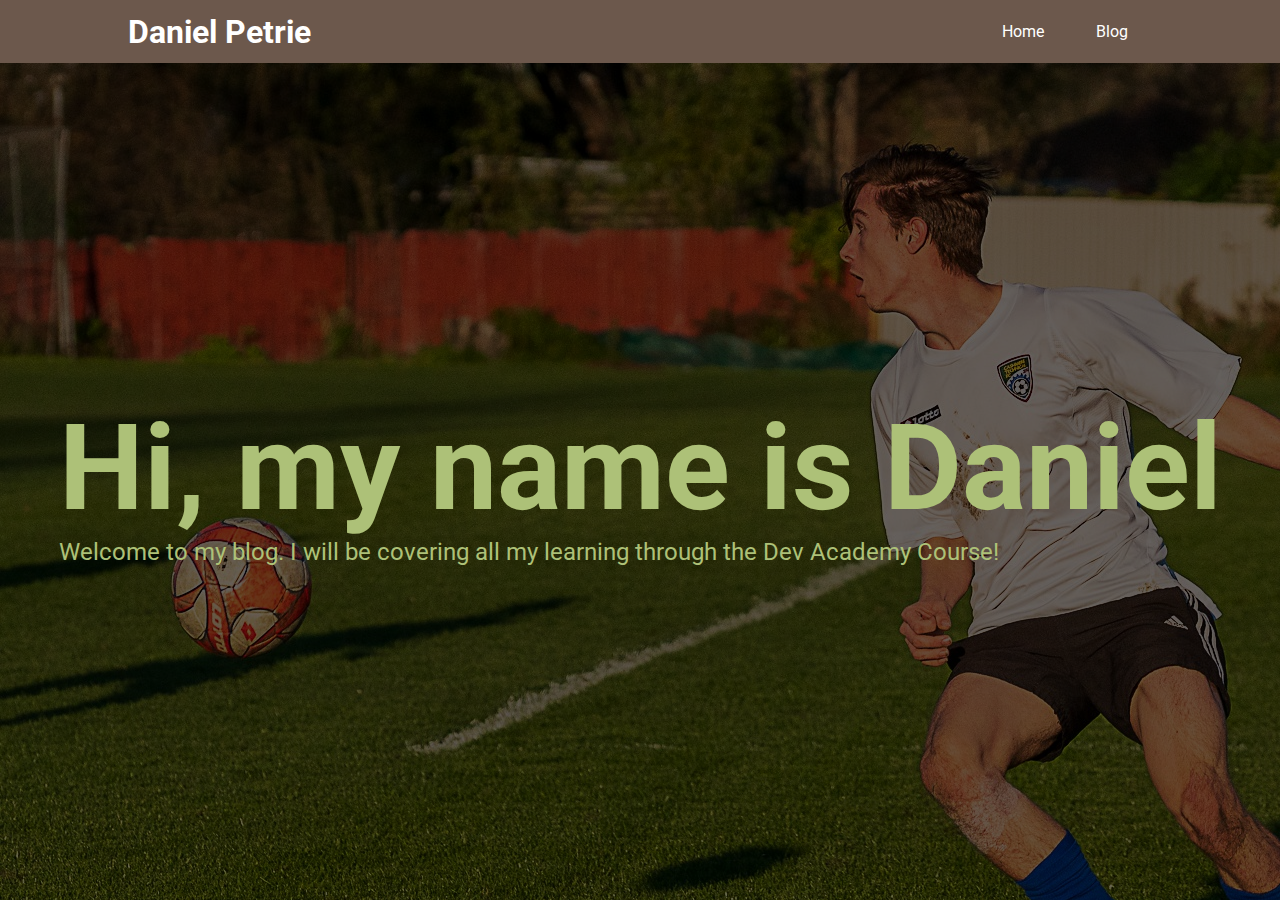
<file: index.html>
<!DOCTYPE html>
<html lang="en">
  <link rel="stylesheet" href="styles/main.css">
  <link rel="preconnect" href="https://fonts.googleapis.com">
<link rel="preconnect" href="https://fonts.gstatic.com" crossorigin>
<link href="https://fonts.googleapis.com/css2?family=Roboto:wght@400;700&display=swap" rel="stylesheet">
  
<head>
  <meta charset="UTF-8">
  <meta http-equiv="X-UA-Compatible" content="IE=edge">
  <meta name="viewport" content="width=, initial-scale=1.0">
  <title>Daniel Petrie's Blog</title>
</head>
<body>
  <header class="navbar">
    <h1 class="nav-name">Daniel Petrie</h1>
       <nav>
         <ul class="nav-links">
           <li><a href="#">Home</a></li>
           <li><a href="blog.html">Blog</a></li>
         </ul>
       </nav>
     </div>
     </header>
  <section class="bg-image">
    <div class="bg-opacity">
      <div class="main-content">
      <h2 class="green-text main-text">Hi, my name is Daniel</h2>
      <p class="sub-text green-text" >Welcome to my blog. I will be covering all my learning through the Dev Academy Course!</p>
    </div>
    </div>
  </section>
</body>
</html>
</file>
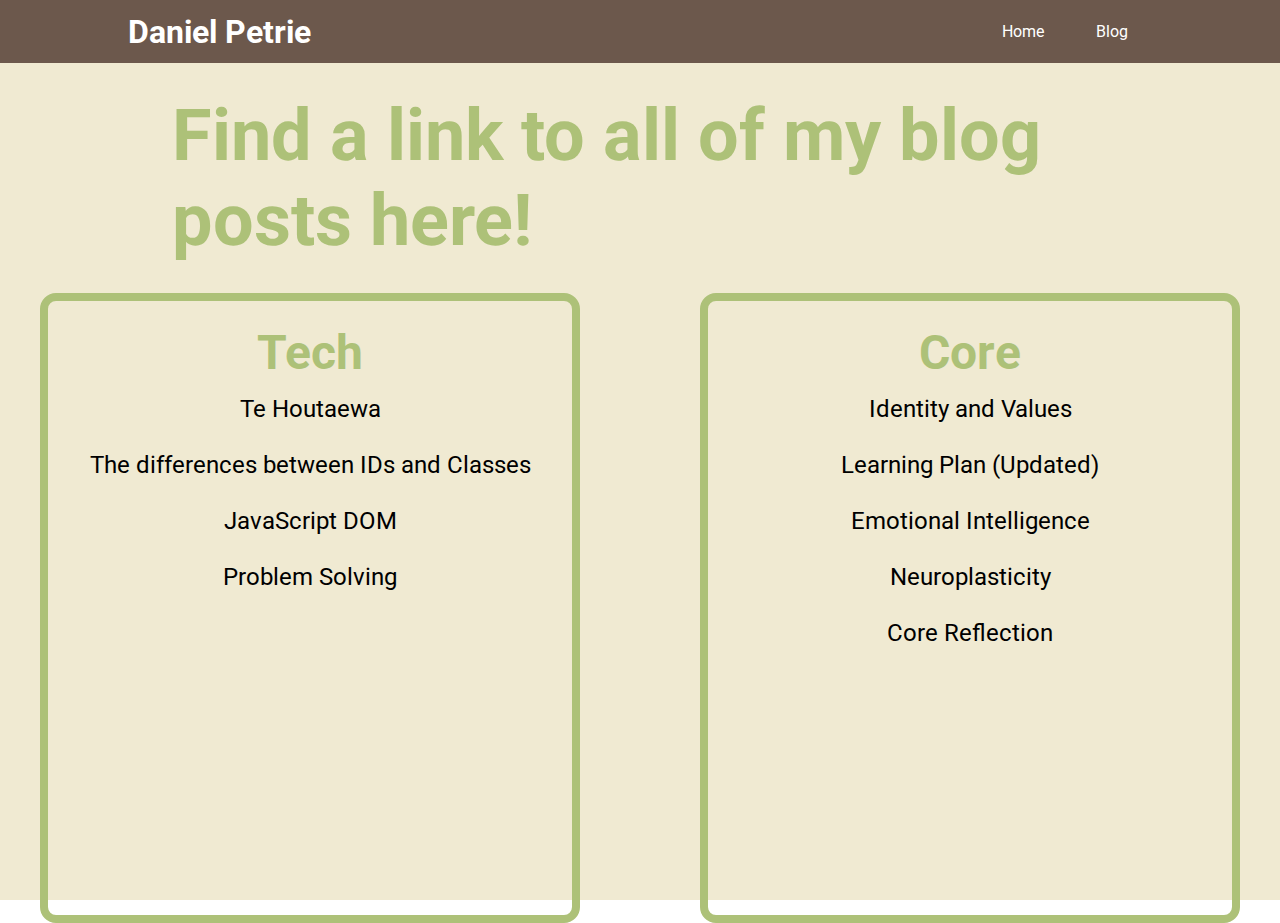
<file: blog.html>
<!DOCTYPE html>
<html lang="en">
<head>
  <link rel="stylesheet" href="styles/main.css">
  <link rel="preconnect" href="https://fonts.googleapis.com">
<link rel="preconnect" href="https://fonts.gstatic.com" crossorigin>
<link href="https://fonts.googleapis.com/css2?family=Roboto:wght@400;700&display=swap" rel="stylesheet">
  <meta charset="UTF-8">
  <meta http-equiv="X-UA-Compatible" content="IE=edge">
  <meta name="viewport" content="width=device-width, initial-scale=1.0">
  <title>Blog</title>
</head>
<body>
  <header class="navbar">
    <h1 class="nav-name">Daniel Petrie</h1>
       <nav>
         <ul class="nav-links">
           <li><a href="index.html">Home</a></li>
           <li><a href="/blog.html">Blog</a></li>
         </ul>
       </nav>
     </div>
     </header>
     <section class="main-blog">
      <h2 class="blog-title green-text">Find a link to all of my blog posts here! </h2>
     
      <div class="wrapper">
      <div class="tech">
        <h3 class="tech-text green-text">Tech </h3>
          <a href="/blog/te-houtaewa-template.html" class="blog-links">Te Houtaewa</a>
         <a class="blog-links" href="/blog/html-css.html">The differences between IDs and Classes</a>
         <a href="blog/javascript-dom.html" class="blog-links">JavaScript DOM</a>
         <a href="blog/problem-solving.html" class="blog-links"> Problem Solving</a>
      </div>
        
        <div class="core">
          <h3 class="core-text green-text">Core</h3>
          <a class="blog-links" href="/blog/identity-values.html">Identity and Values</a>
          <a href="/blog/learning-plan.html" class="blog-links">Learning Plan (Updated)</a>
          <a href="blog/emotional-intelligence.html" class = "blog-links">Emotional Intelligence</a>
          <a href="blog/neuroplasticity.html" class="blog-links">Neuroplasticity</a>
          <a href="blog/core-reflection.html" class="blog-links">Core Reflection</a>
      </div>
       
        
        </div>
      </div>
     </section>
</body>
</html>
</file>
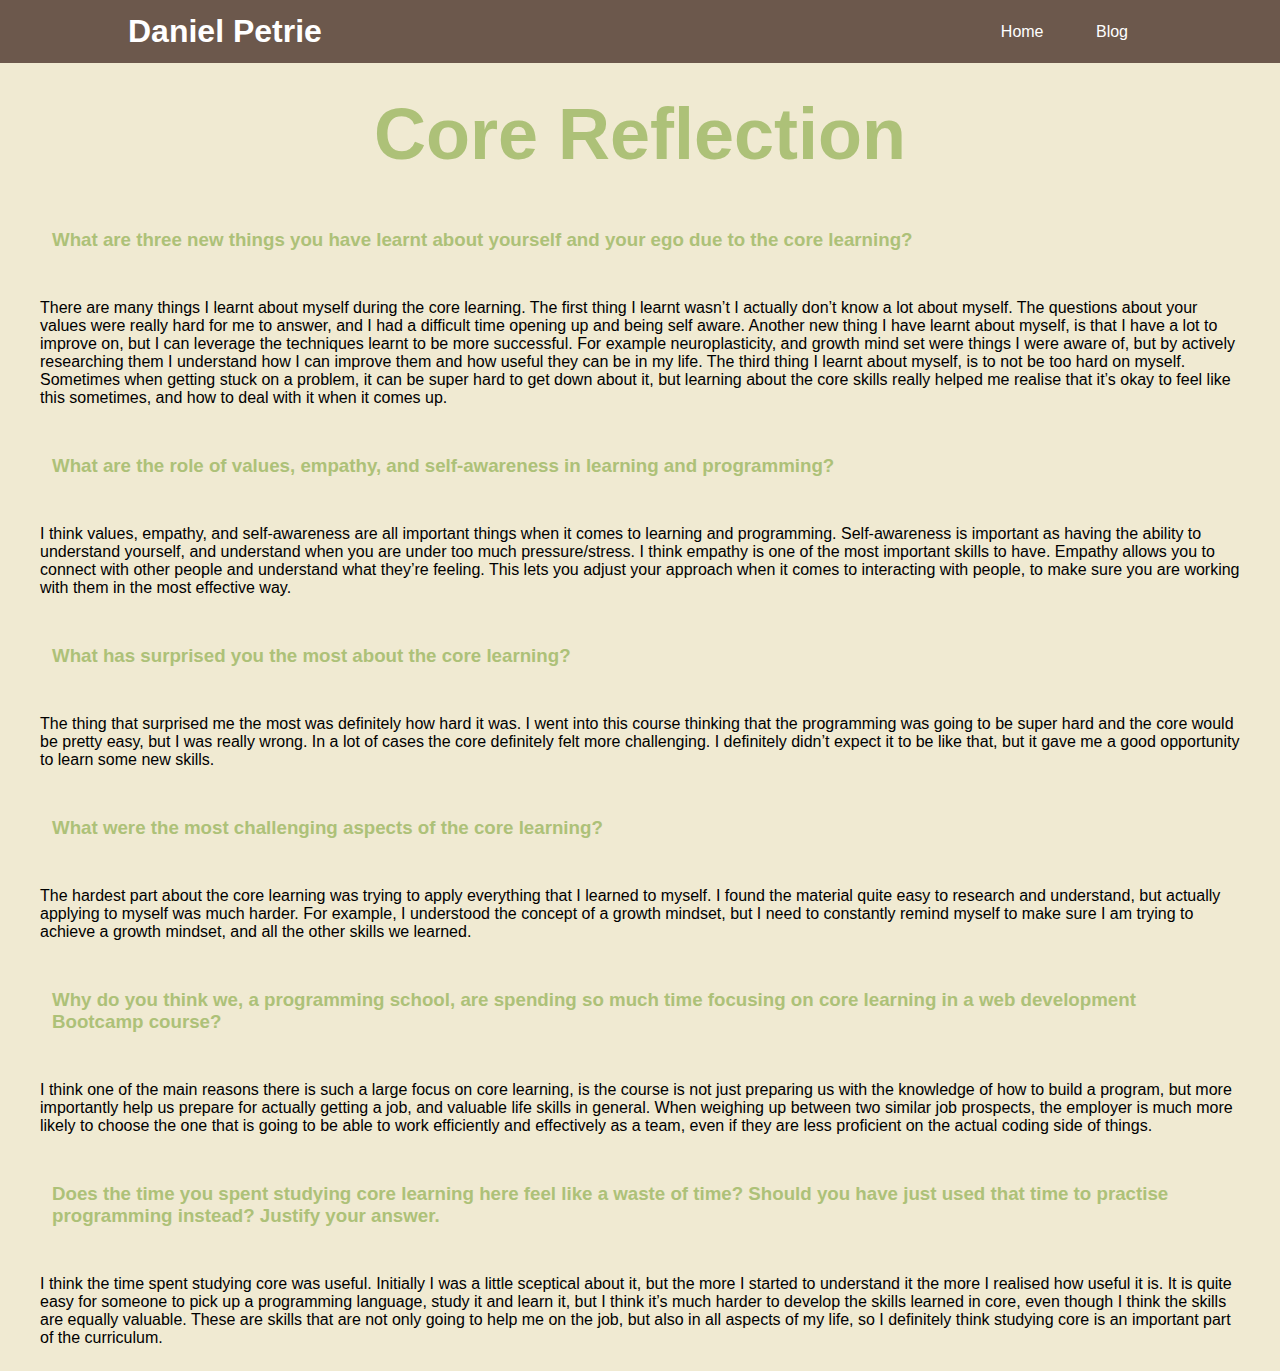
<file: blog/core-reflection.html>
<!DOCTYPE html>
<html lang="en">
    <head>
        <meta charset="UTF-8">
        <meta name="viewport" content="width=device-width, initial-scale=1.0">
        <link href="/styles/main.css" rel="stylesheet" type="text/css">
        <title>Identity and Values</title>
    </head>
    <body>
      <header class="navbar">
        <h1 class="nav-name">Daniel Petrie</h1>
           <nav>
             <ul class="nav-links">
               <li><a href="/index.html">Home</a></li>
               <li><a href="/blog.html">Blog</a></li>
             </ul>
           </nav>
         </div>
         </header>
         <section class="blog-posts">
          <h2 class="blog-title green-text">Core Reflection</h2>
          <div class="container">


            <h3 class="green-text blog-post-title"> What are three new things you have learnt about yourself and your ego due to the core learning?</h3>
            <p class="blog-paragraph">  There are many things I learnt about myself during the core learning. The first thing I learnt wasn’t I actually don’t know a lot about myself. The questions about your values were really hard for me to answer, and I had a difficult time opening up and being self aware. Another new thing I have learnt about myself, is that I have a lot to improve on, but I can leverage the techniques learnt to be more successful. For example neuroplasticity, and growth mind set were things I were aware of, but by actively researching them I understand how I can improve them and how useful they can be in my life. The third thing I learnt about myself, is to not be too hard on myself. Sometimes when getting stuck on a problem, it can be super hard to get down about it, but learning about the core skills really helped me realise that it’s okay to feel like this sometimes, and how to deal with it when it comes up.</p>
          <h3 class="green-text blog-post-title">What are the role of values, empathy, and self-awareness in learning and programming?</h3>
          <p class="blog-paragraph"> I think values, empathy, and self-awareness are all important things when it comes to learning and programming. Self-awareness is important as having the ability to understand yourself, and understand when you are under too much pressure/stress. I think empathy is one of the most important skills to have. Empathy allows you to connect with other people and understand what they’re feeling. This lets you adjust your approach when it comes to interacting with people, to make sure you are working with them in the most effective way. </p>
          <h3 class="green-text blog-post-title">What has surprised you the most about the core learning?</h3>
          <p class="blog-paragraph"> The thing that surprised me the most was definitely how hard it was. I went into this course thinking that the programming was going to be super hard and the core would be pretty easy, but I was really wrong. In a lot of cases the core definitely felt more challenging. I definitely didn’t expect it to be like that, but it gave me a good opportunity to learn some new skills. </p>
          <h3 class="green-text blog-post-title">What were the most challenging aspects of the core learning?</h3>
          <p class="blog-paragraph"> The hardest part about the core learning was trying to apply everything that I learned to myself. I found the material quite easy to research and understand, but actually applying to myself was much harder. For example, I understood the concept of a growth mindset, but I need to constantly remind myself to make sure I am trying to achieve a growth mindset, and all the other skills we learned.   </p>  
          <h3 class="green-text blog-post-title">Why do you think we, a programming school, are spending so much time focusing on core learning in a web development Bootcamp course?</h3>
          <p class="blog-paragraph"> I think one of the main reasons there is such a large focus on core learning, is the course is not just preparing us with the knowledge of how to build a program, but more importantly help us prepare for actually getting a job, and valuable life skills in general. When weighing up between two similar job prospects, the employer is much more likely to choose the one that is going to be able to work efficiently and effectively as a team, even if they are less proficient on the actual coding side of things. </p>
          <h3 class="green-text blog-post-title">Does the time you spent studying core learning here feel like a waste of time? Should you have just used that time to practise programming instead? Justify your answer.</h3>
          <p class="blog-paragraph">  I think the time spent studying core was useful. Initially I was a little sceptical about it, but the more I started to understand it the more I realised how useful it is. It is quite easy for someone to pick up a programming language, study it and learn it, but I think it’s much harder to develop the skills learned in core, even though I think the skills are equally valuable. These are skills that are not only going to help me on the job, but also in all aspects of my life, so I definitely think studying core is an important part of the curriculum. </p>
          



            </div>

         </section>
      
      
      
       
      
      
      
      
      
      
      
      
        </body>
    </html>
</file>
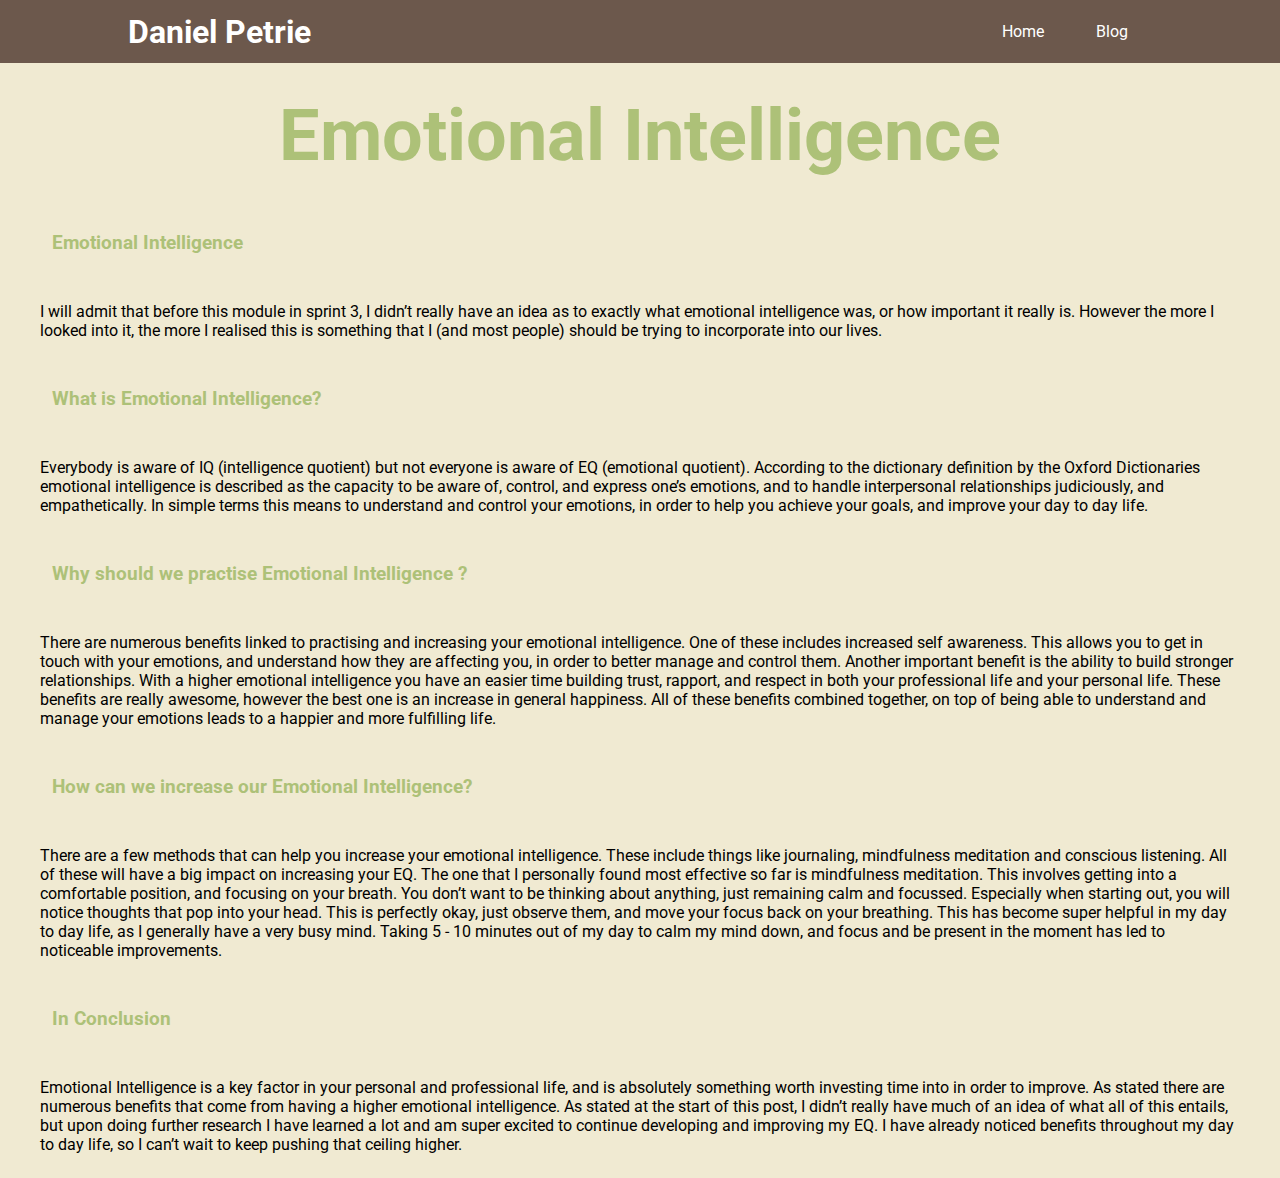
<file: blog/emotional-intelligence.html>
<!DOCTYPE html>
<html lang="en">
<head>
  <link rel="stylesheet" href="/styles/main.css">
  <link rel="preconnect" href="https://fonts.googleapis.com">
<link rel="preconnect" href="https://fonts.gstatic.com" crossorigin>
<link href="https://fonts.googleapis.com/css2?family=Roboto:wght@400;700&display=swap" rel="stylesheet">
  <meta charset="UTF-8">
  <meta http-equiv="X-UA-Compatible" content="IE=edge">
  <meta name="viewport" content="width=device-width, initial-scale=1.0">
  <title>Blog</title>
</head>
<body>
  <header class="navbar">
    <h1 class="nav-name">Daniel Petrie</h1>
       <nav>
         <ul class="nav-links">
           <li><a href="/index.html">Home</a></li>
           <li><a href="/blog.html">Blog</a></li>
         </ul>
       </nav>
     </div>
     </header>
     <section class="blog-posts">
      <h2 class="blog-title green-text">Emotional Intelligence</h2>
     <div class="container">
     <h3 class="green-text blog-post-title"> Emotional Intelligence</h3>

     <p class="blog-paragraph"> I will admit that before this module in sprint 3, I didn’t really have an idea as to exactly what emotional intelligence was, or how important it really is. However the more I looked into it, the more I realised this is something that I (and most people) should be trying to incorporate into our lives. </p>
      
      <h3 class="green-text blog-post-title">What is Emotional Intelligence?</h3>
      
      <p class="blog-paragraph"> Everybody is aware of IQ (intelligence quotient) but not everyone is aware of EQ (emotional quotient). According to the dictionary definition by the Oxford Dictionaries emotional intelligence is described as the capacity to be aware of, control, and express one’s emotions, and to handle interpersonal relationships judiciously, and empathetically. In simple terms this means to understand and control your emotions, in order to help you achieve your goals, and improve your day to day life.</p>
      
      <h3 class="green-text blog-post-title">Why should we practise Emotional Intelligence ?</h3>
      
      <p class="blog-paragraph">There are numerous benefits linked to practising and increasing your emotional intelligence. One of these includes increased self awareness. This allows you to get in touch with your emotions, and understand how they are affecting you, in order to better manage and control them. Another important benefit is the ability to build stronger relationships. With a higher emotional intelligence you have an easier time building trust, rapport,  and respect in both your professional life and your personal life. These benefits are really awesome, however the best one is an increase in general happiness. All of these benefits combined together, on top of being able to understand and manage your emotions leads to a happier and more fulfilling life. </p>
      
      <h3 class="green-text blog-post-title">How can we increase our Emotional Intelligence? </h3>
      
      <p class="blog-paragraph"> There are a few methods that can help you increase your emotional intelligence. These include things like journaling, mindfulness meditation and conscious listening. All of these will have a big impact on increasing your EQ. The one that I personally found most effective so far is mindfulness meditation. This involves getting into a comfortable position, and focusing on your breath. You don’t want to be thinking about anything, just remaining calm and focussed. Especially when starting out, you will notice thoughts that pop into your head. This is perfectly okay, just observe them, and move your focus back on your breathing. This has become super helpful in my day to day life, as I generally have a very busy mind. Taking 5 - 10 minutes out of my day to calm my mind down, and focus and be present in the moment has led to noticeable improvements. </p>
      
      <h3 class="green-text blog-post-title"> In Conclusion </h3>
      
      <p class="blog-paragraph">Emotional Intelligence is a key factor in your personal and professional life, and is absolutely something worth investing time into in order to improve. As stated there are numerous benefits that come from having a higher emotional intelligence. As stated at the start of this post, I didn’t really have much of an idea of what all of this entails, but upon doing further research I have learned a lot and am super excited to continue developing and improving my EQ. I have already noticed benefits throughout my day to day life, so I can’t wait to keep pushing that ceiling higher. </p>
      

     </div>
    </section>
    </body>
    </html>
</file>
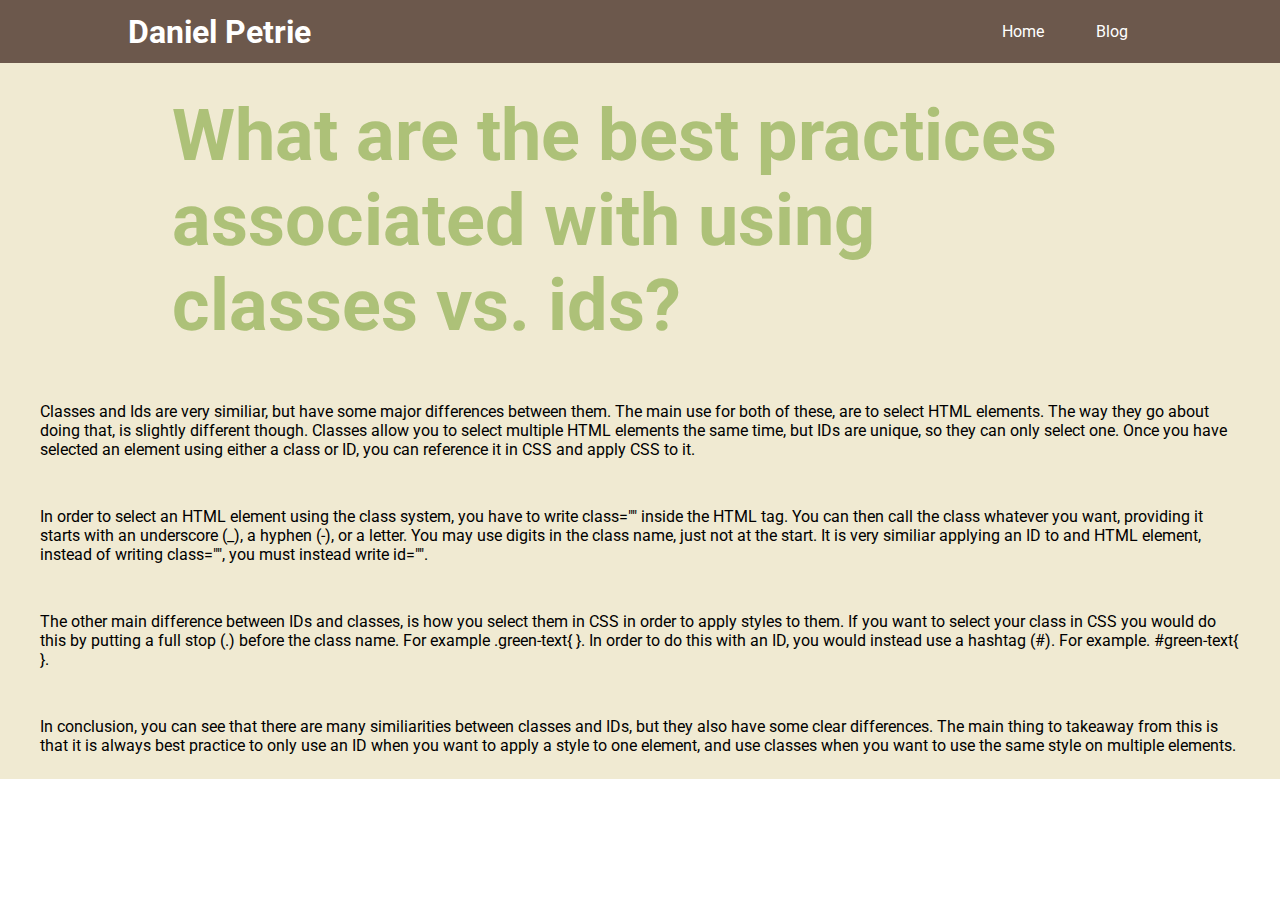
<file: blog/html-css.html>
<!DOCTYPE html>
<html lang="en">
<head>
  <link rel="stylesheet" href="/styles/main.css">
  <link rel="preconnect" href="https://fonts.googleapis.com">
<link rel="preconnect" href="https://fonts.gstatic.com" crossorigin>
<link href="https://fonts.googleapis.com/css2?family=Roboto:wght@400;700&display=swap" rel="stylesheet">
  <meta charset="UTF-8">
  <meta http-equiv="X-UA-Compatible" content="IE=edge">
  <meta name="viewport" content="width=device-width, initial-scale=1.0">
  <title>Blog</title>
</head>
<body>
  <header class="navbar">
    <h1 class="nav-name">Daniel Petrie</h1>
       <nav>
         <ul class="nav-links">
           <li><a href="/index.html">Home</a></li>
           <li><a href="/blog.html">Blog</a></li>
         </ul>
       </nav>
     </div>
     </header>
     <section class="blog-posts">
      <h2 class="blog-title green-text">What are the best practices associated with using classes vs. ids?</h2>
     <div class="container">
     <p class="blog-paragraph">
      Classes and Ids are very similiar, but have some major differences between them. The main use for both of these, are to select HTML elements. The way 
      they go about doing that, is slightly different though. Classes allow you to select multiple HTML elements the same time, but IDs are unique, so they can only
      select one. Once you have selected an element using either a class or ID, you can reference it in CSS and apply CSS to it.
     </p>
     <p class="blog-paragraph">
      In order to select an HTML element using the class system, you have to write class="" inside the HTML tag. You can then call the class whatever you want,
      providing it starts with an underscore (_), a hyphen (-), or a letter. You may use digits in the class name, just not at the start. It is very similiar
      applying an ID to and HTML element, instead of writing class="", you must instead write id="".
     </p>
     <p class="blog-paragraph">
      The other main difference between IDs and classes, is how you select them in CSS in order to apply styles to them. If you want to select your class in CSS 
      you would do this by putting a full stop (.) before the class name. For example .green-text{ }. In order to do this with an ID, you would instead use 
      a hashtag (#). For example. #green-text{ }.
     </p>
     <p class="blog-paragraph">
      In conclusion, you can see that there are many similiarities between classes and IDs, but they also have some clear differences. The main thing to takeaway from this
      is that it is always best practice to only use an ID when you want to apply a style to one element, and use classes when you want to use the same style on 
      multiple elements. 
     </p>
     </div>
    </section>
    </body>
    </html>
</file>
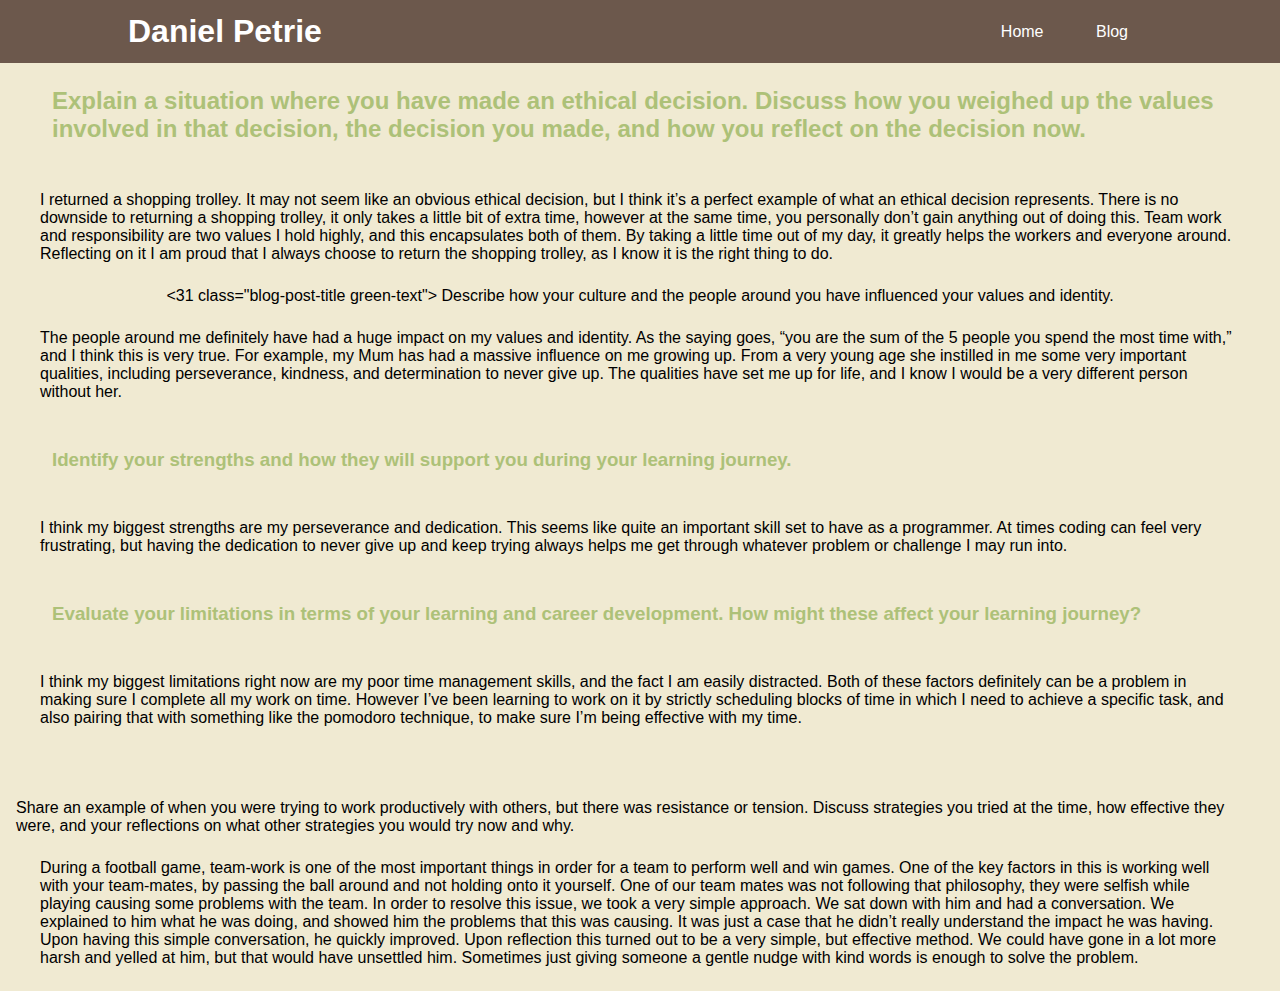
<file: blog/identity-values.html>
<!DOCTYPE html>
<html lang="en">
    <head>
        <meta charset="UTF-8">
        <meta name="viewport" content="width=device-width, initial-scale=1.0">
        <link href="/styles/main.css" rel="stylesheet" type="text/css">
        <title>Identity and Values</title>
    </head>
    <body>
      <header class="navbar">
        <h1 class="nav-name">Daniel Petrie</h1>
           <nav>
             <ul class="nav-links">
               <li><a href="/index.html">Home</a></li>
               <li><a href="/blog.html">Blog</a></li>
             </ul>
           </nav>
         </div>
         </header>
         <section class="blog-posts">
      <h2 class="blog-post-title green-text">
      Explain a situation where you have made an ethical decision. Discuss how you weighed up the values involved in that decision, the decision you made, and how you reflect on the decision now.</h1>
      <p class="blog-paragraph">
      I returned a shopping trolley. It may not seem like an obvious ethical decision, but I think it’s a perfect example of what an ethical decision represents. There is no downside to returning a shopping trolley, it only takes a little bit of extra time, however at the same time, you personally don’t gain anything out of doing this. Team work and responsibility are two values I hold highly, and this encapsulates both of them. By taking a little time out of my day, it greatly helps the workers and everyone around. Reflecting on it I am proud that I always choose to return the shopping trolley, as I know it is the right thing to do. 
    </p>
      <31 class="blog-post-title green-text">
      Describe how your culture and the people around you have influenced your values and identity.</h3>
      <p class="blog-paragraph">
      The people around me definitely have had a huge impact on my values and identity. As the saying goes, “you are the sum of the 5 people you spend the most time with,” and I think this is very true. For example, my Mum has had a massive influence on me growing up. From a very young age she instilled in me some very important qualities, including perseverance, kindness, and determination to never give up. The qualities have set me up for life, and I know I would be a very different person without her. 
    </p>
      <h3 class="blog-post-title green-text">
      Identify your strengths and how they will support you during your learning journey.</h3>
      <p class="blog-paragraph">
      I think my biggest strengths are my perseverance and dedication. This seems like quite an important skill set to have as a programmer. At times coding can feel very frustrating, but having the dedication to never give up and keep trying always helps me get through whatever problem or challenge I may run into.
    </p>
      <h3 class="blog-post-title green-text">
      Evaluate your limitations in terms of your learning and career development. How might these affect your learning journey?</h3>
      <p class="blog-paragraph">
      I think my biggest limitations right now are my poor time management skills, and the fact I am easily distracted. Both of these factors definitely can be a problem in making sure I complete all my work on time. However I’ve been learning to work on it by strictly scheduling blocks of time in which I need to achieve a specific task, and also pairing that with something like the pomodoro technique, to make sure I’m being effective with my time. 
    </p>
      
      
      
      
      <h3 class="blog-post-title green-text"></h3>
      Share an example of when you were trying to work productively with others, but there was resistance or tension. Discuss strategies you tried at the time, how effective they were, and your reflections on what other strategies you would try now and why.</h1>
      <p class="blog-paragraph">
      During a football game, team-work is one of the most important things in order for a team to perform well and win games. One of the key factors in this is working well with your team-mates, by passing the ball around and not holding onto it yourself. One of our team mates was not following that philosophy, they were selfish while playing causing some problems with the team. In order to resolve this issue, we took a very simple approach. We sat down with him and had a conversation. We explained to him what he was doing, and showed him the problems that this was causing. It was just a case that he didn’t really understand the impact he was having. Upon having this simple conversation, he quickly improved. Upon reflection this turned out to be a very simple, but effective method. We could have gone in a lot more harsh and yelled at him, but that would have unsettled him. Sometimes just giving someone a gentle nudge with kind words is enough to solve the problem. 
    </p>
  </section>
      
      
      
      
      
      
      
      
      
      
      
      
    </body>
</html>
</file>
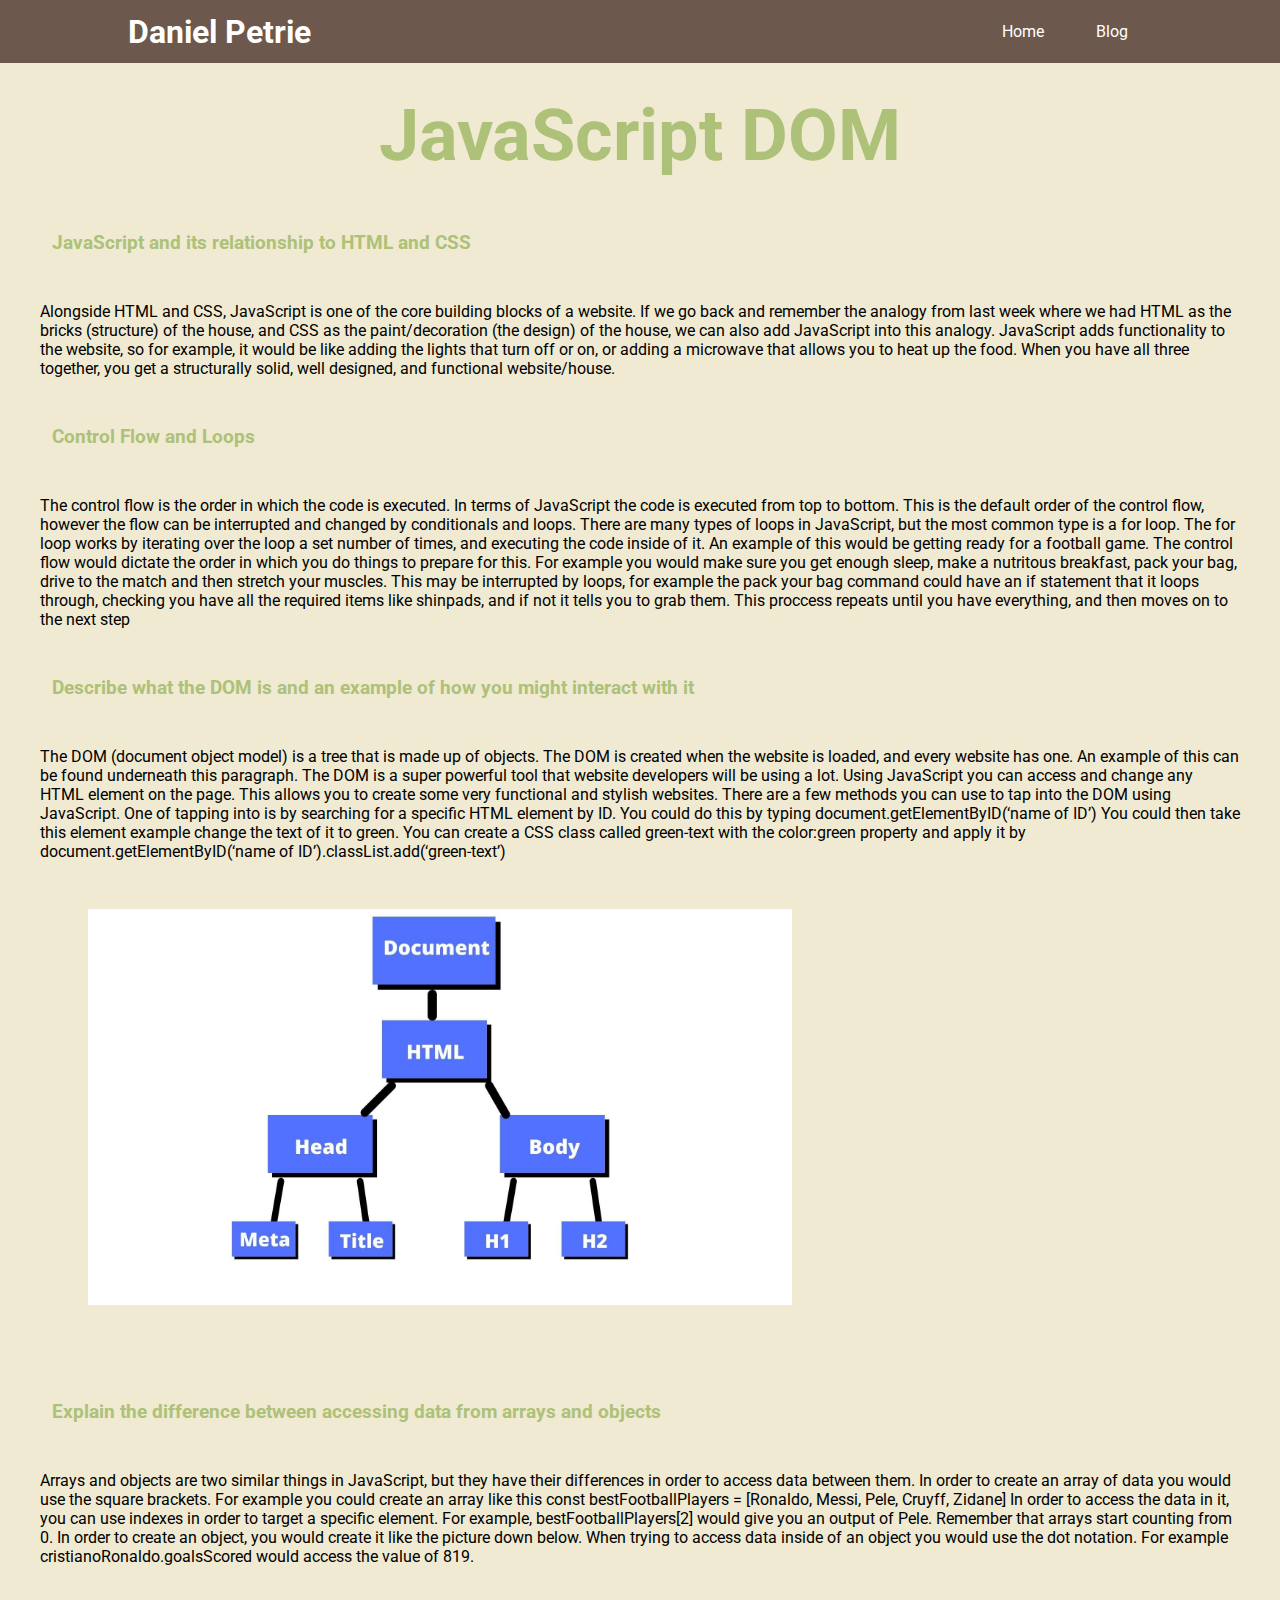
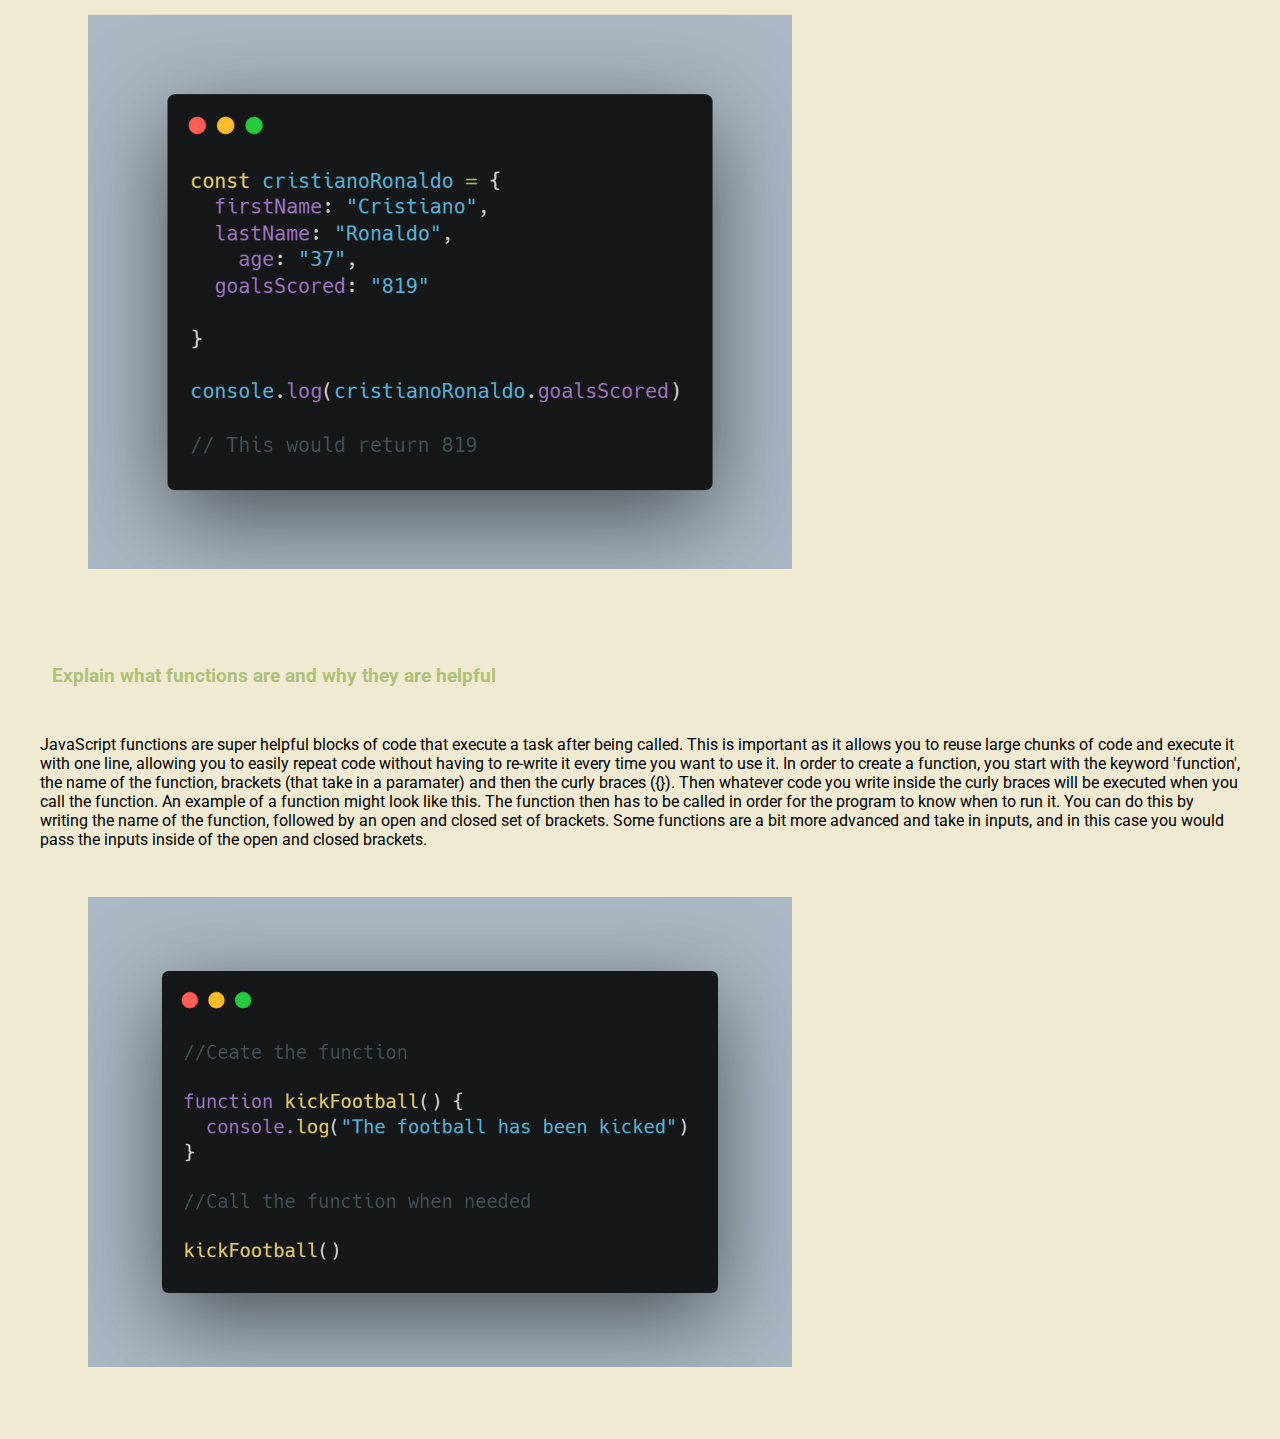
<file: blog/javascript-dom.html>
<!DOCTYPE html>
<html lang="en">
<head>
  <link rel="stylesheet" href="/styles/main.css">
  <link rel="preconnect" href="https://fonts.googleapis.com">
<link rel="preconnect" href="https://fonts.gstatic.com" crossorigin>
<link href="https://fonts.googleapis.com/css2?family=Roboto:wght@400;700&display=swap" rel="stylesheet">
  <meta charset="UTF-8">
  <meta http-equiv="X-UA-Compatible" content="IE=edge">
  <meta name="viewport" content="width=device-width, initial-scale=1.0">
  <title>JavaScript DOM</title>
</head>
<body>
  <header class="navbar">
    <h1 class="nav-name">Daniel Petrie</h1>
       <nav>
         <ul class="nav-links">
           <li><a href="/index.html">Home</a></li>
           <li><a href="/blog.html">Blog</a></li>
         </ul>
       </nav>
     </div>
     </header>
     <section class="blog-posts">

      <h2 class="blog-title green-text">JavaScript DOM</h2>

      <div class="container">
      <h3 class="green-text blog-post-title"> JavaScript and its relationship to HTML and CSS</h3>

      <p class="blog-paragraph"> Alongside HTML and CSS, JavaScript is one of the core building blocks of a website. If we go back and remember the analogy from last week where we had HTML as the bricks (structure) of the house, and CSS as the paint/decoration (the design) of the house, we can also add JavaScript into this analogy. JavaScript adds functionality to the website, so for example, it would be like adding the lights that turn off or on, or adding a microwave that allows you to heat up the food. When you have all three together, you get a structurally solid, well designed, and functional website/house. </p>
      
      
      <h3 class="green-text blog-post-title">Control Flow and Loops </h3>
      
      <p class="blog-paragraph">The control flow is the order in which the code is executed. In terms of JavaScript the code is executed from top to bottom. This is the default order of the control flow, however the flow can be interrupted and changed by conditionals and loops. There are many types of loops in JavaScript, but the most common type is a for loop. The for loop works by iterating over the loop a set number of times, and executing the code inside of it. An example of this would be getting ready for a football game. The control flow would dictate the order in which you do things to prepare for this. For example you would make sure you get enough sleep, make a nutritous breakfast, pack your bag, drive to the match and then stretch your muscles. This may be interrupted by loops, for example the pack your bag command could have an if statement that it loops through, checking you have all the required items like shinpads, and if not it tells you to grab them. This proccess repeats until you have everything, and then moves on to the next step 
      
      <h3 class="green-text blog-post-title">Describe what the DOM is and an example of how you might interact with it</h3>
      
      <p class="blog-paragraph">The DOM (document object model) is a tree that is made up of objects. The DOM is created when the website is loaded, and every website has one. An example of this can be found underneath this paragraph. 
      
      The DOM is a super powerful tool that website developers will be using a lot. Using JavaScript you can access and change any HTML element on the page. This allows you to create some very functional and stylish websites. There are a few methods you can use to tap into the DOM using JavaScript. One of tapping into is by searching for a specific HTML element by ID. You could do this by typing document.getElementByID(‘name of ID’) You could then take this element example change the text of it to green. You can create a CSS class called green-text with the color:green property and apply it by  document.getElementByID(‘name of ID’).classList.add(‘green-text’) <img src="/images/dom tree.jpg" alt="an example of a dom tree" class="blog-image"></p>
      
      
      <h3 class="green-text blog-post-title"> Explain the difference between accessing data from arrays and objects</h3>
      
      <p class="blog-paragraph"> Arrays and objects are two similar things in JavaScript, but they have their differences in order to access data between them. In order to create an array of data you would use the square brackets. For example you could create an array like this const bestFootballPlayers = [Ronaldo, Messi, Pele, Cruyff, Zidane] In order to access the data in it, you can use indexes in order to target a specific element. For example, bestFootballPlayers[2] would give you an output of Pele. Remember that arrays start counting from 0. 
      
      In order to create an object, you would create it like the picture down below. When trying to access data inside of an object you would use the dot notation. For example cristianoRonaldo.goalsScored would access the value of 819. <img class="blog-image" src="/images/javascriptObject.png" alt="an example of a JavaScript object"></p>
      
      
       
      
      
      
       <h3 class="green-text blog-post-title"> Explain what functions are and why they are helpful</h3>
      
       <p class="blog-paragraph"> JavaScript functions are super helpful blocks of code that execute a task after being called. This is important as it allows you to reuse large chunks of code and execute it with one line, allowing you to easily repeat code without having to re-write it every time you want to use it. In order to create a function, you start with the keyword 'function', the name of the function, brackets (that take in a paramater) and then the curly braces ({}). Then whatever code you write inside the curly braces will be executed when you call the function. An example of a function might look like this.
      
      The function then has to be called in order for the program to know when to run it. You can do this by writing the name of the function, followed by an open and closed set of brackets. Some functions are a bit more advanced and take in inputs, and in this case you would pass the inputs inside of the open and closed brackets. <img src="/images/functionExample.png" alt="an example of a function" class="blog-image"> </p>
      
      
      
      
      
      
      
      
      
      
      
    </div>



      

     </section>
      
      
      
      
      
      
      
      
      
      
      
      
    </body>
</html>
</file>
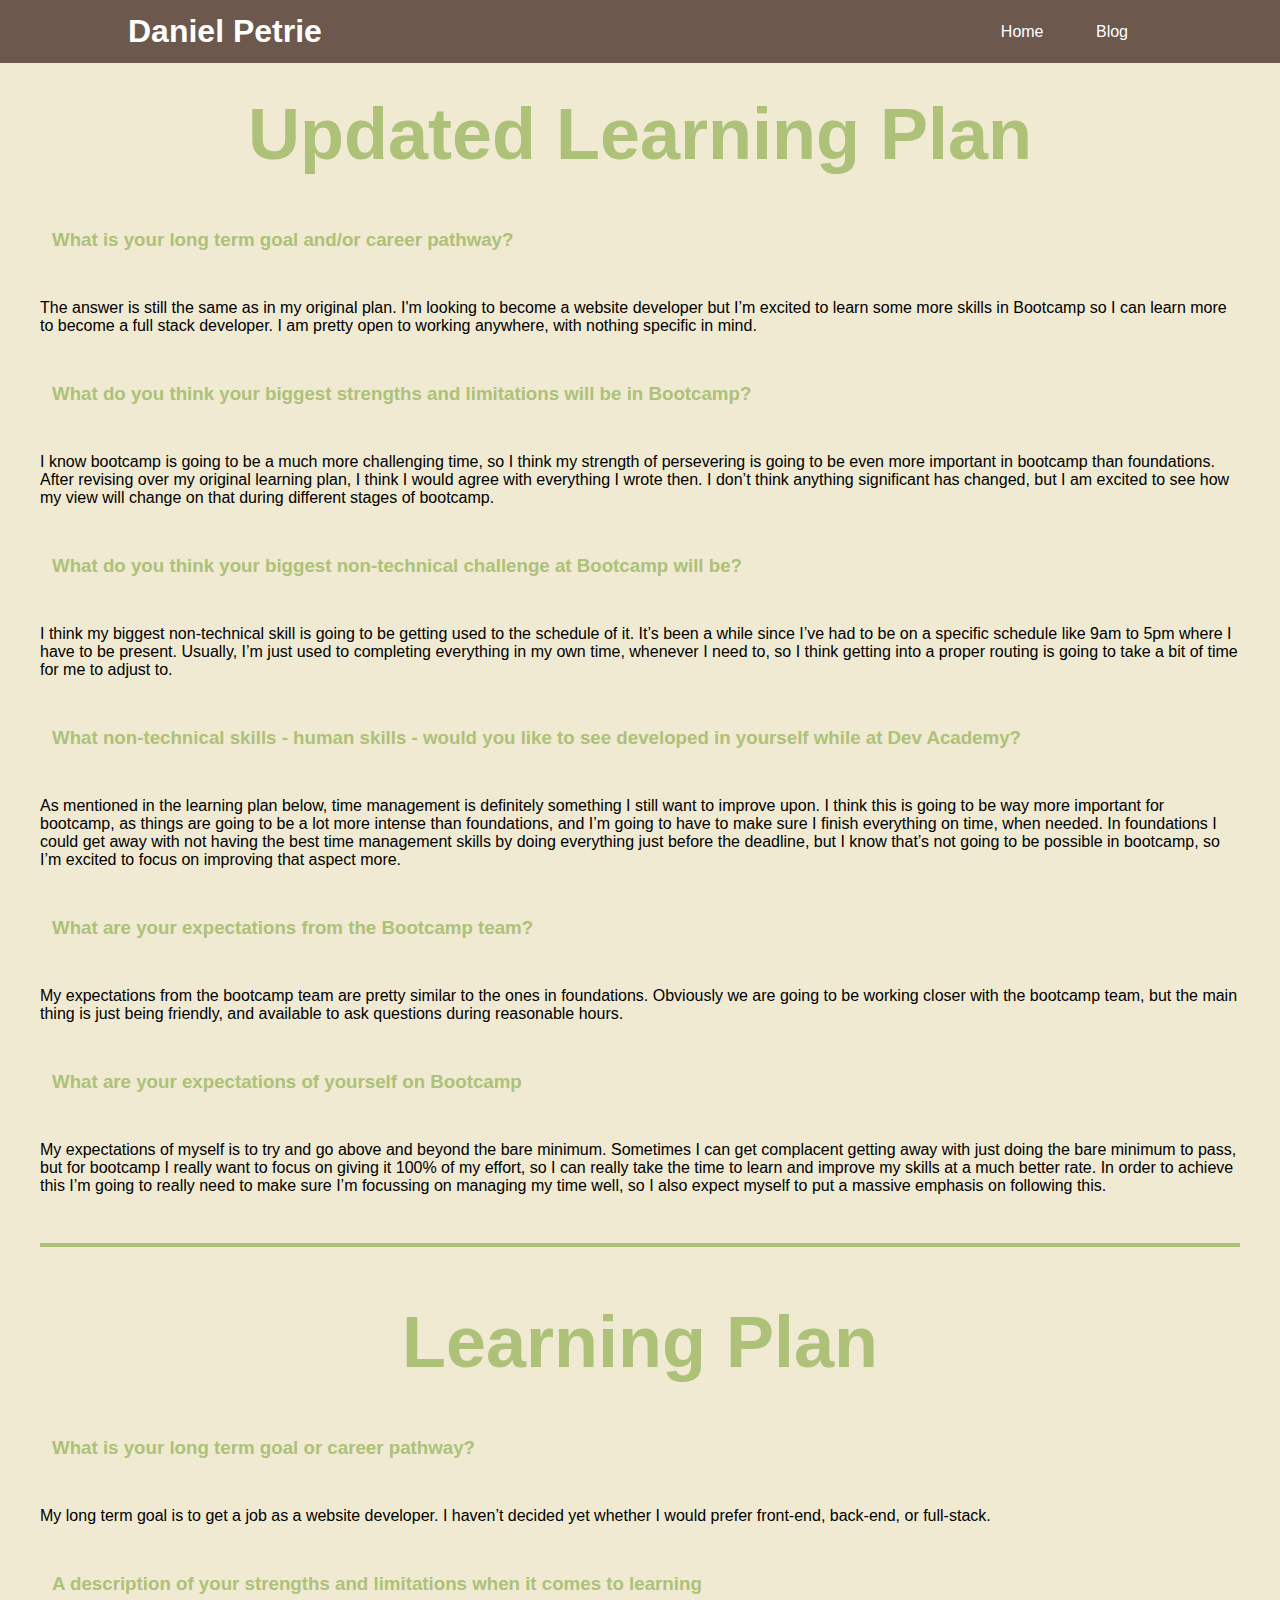
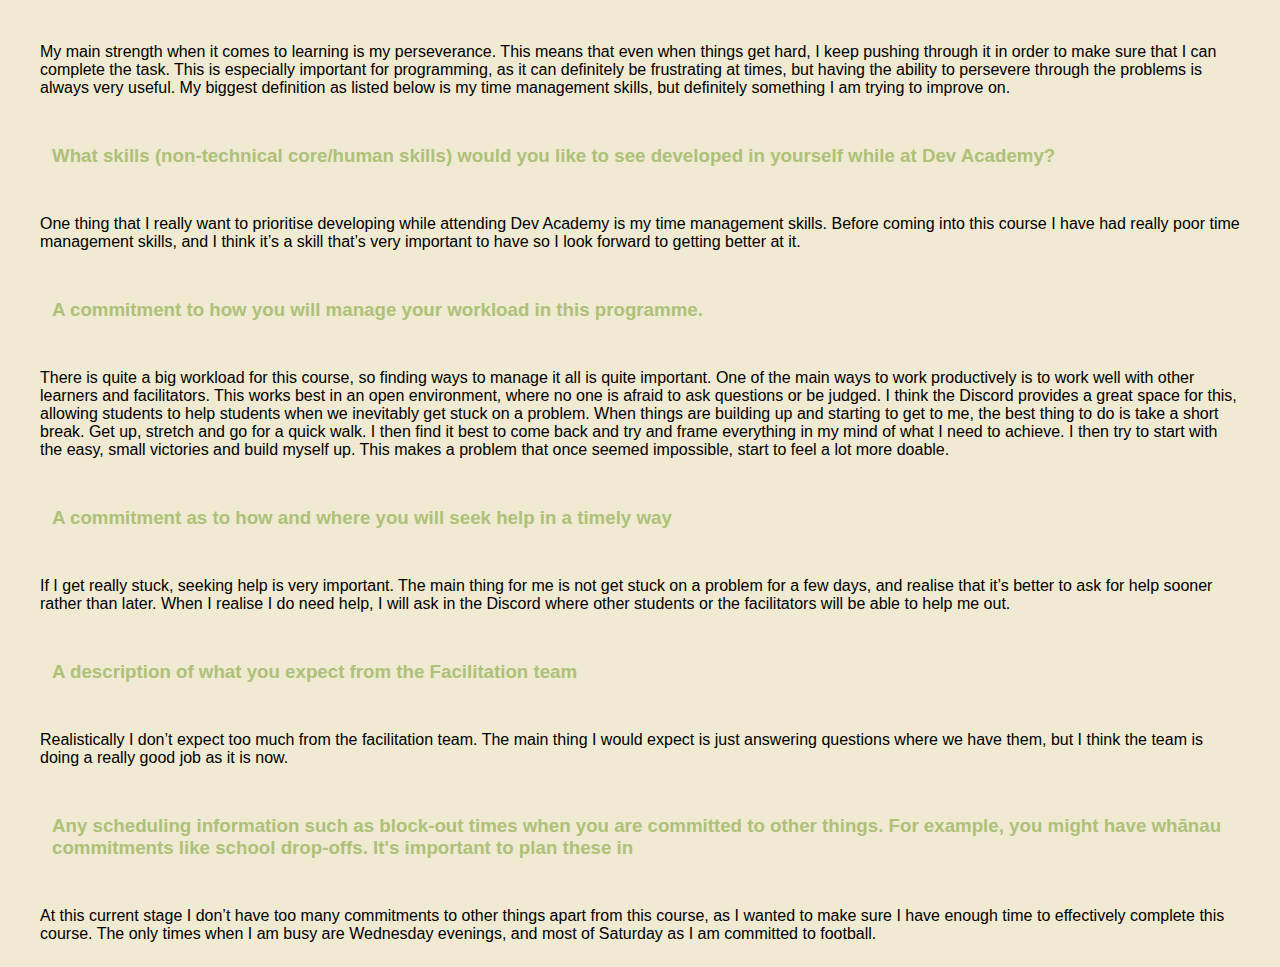
<file: blog/learning-plan.html>
<!DOCTYPE html>
<html lang="en">
    <head>
        <meta charset="UTF-8">
        <meta name="viewport" content="width=device-width, initial-scale=1.0">
        <link href="/styles/main.css" rel="stylesheet" type="text/css">
        <title>Identity and Values</title>
    </head>
    <body>
      <header class="navbar">
        <h1 class="nav-name">Daniel Petrie</h1>
           <nav>
             <ul class="nav-links">
               <li><a href="/index.html">Home</a></li>
               <li><a href="/blog.html">Blog</a></li>
             </ul>
           </nav>
         </div>
         </header>
         <section class="blog-posts">

          <h2 class="blog-title green-text">Updated Learning Plan</h2>
          <h3 class="blog-post-title green-text">What is your long term goal and/or career pathway?</h3>


            <p class="blog-paragraph">The answer is still the same as in my original plan. I'm looking to become a website developer but I’m excited to learn some more skills in Bootcamp so I can learn more to become a full stack developer. I am pretty open to working anywhere, with nothing specific in mind.</p>




            <h3 class="blog-post-title green-text">What do you think your biggest strengths and limitations will be in Bootcamp?</h3>

<p class="blog-paragraph">I know bootcamp is going to be a much more challenging time, so I think my strength of persevering is going to be even more important in bootcamp than foundations. After revising over my original learning plan, I think I would agree with everything I wrote then. I don’t think anything significant has changed, but I am excited to see how my view will change on that during different stages of bootcamp.</p>



<h3 class="blog-post-title green-text">What do you think your biggest non-technical challenge at Bootcamp will be?</h3>
<p class="blog-paragraph">I think my biggest non-technical skill is going to be getting used to the schedule of it. It’s been a while since I’ve had to be on a specific schedule like 9am to 5pm where I have to be present. Usually, I’m just used to completing everything in my own time, whenever I need to, so I think getting into a proper routing is going to take a bit of time for me to adjust to. </p>




<h3 class="blog-post-title green-text">What non-technical skills - human skills - would you like to see developed in yourself while at Dev Academy?</h3>

<p class="blog-paragraph">As mentioned in the learning plan below, time management is definitely something I still want to improve upon. I think this is going to be way more important for bootcamp, as things are going to be a lot more intense than foundations, and I’m going to have to make sure I finish everything on time, when needed. In foundations I could get away with not having the best time management skills by doing everything just before the deadline, but I know that’s not going to be possible in bootcamp, so I’m excited to focus on improving that aspect more. </p>



<h3 class="blog-post-title green-text">What are your expectations from the Bootcamp team?</h3>
<p class="blog-paragraph">My expectations from the bootcamp team are pretty similar to the ones in foundations. Obviously we are going to be working closer with the bootcamp team, but the main thing is just being friendly, and available to ask questions during reasonable hours. </p>





<h3 class="blog-post-title green-text">What are your expectations of yourself on Bootcamp</h3>

<p class="blog-paragraph">My expectations of myself is to try and go above and beyond the bare minimum. Sometimes I can get complacent getting away with just doing the bare minimum to pass, but for bootcamp I really want to focus on giving it 100% of my effort, so I can really take the time to learn and improve my skills at a much better rate. In order to achieve this I’m going to really need to make sure I’m focussing on managing my time well, so I also expect myself to put a massive emphasis on following this. </p>


<div class="blog-divider"></div>
          <h3 class="blog-title green-text">Learning Plan</h3>
          <h3 class="blog-post-title green-text"> What is your long term goal or career pathway?</h1>
          <p class="blog-paragraph">My long term goal is to get a job as a website developer. I haven’t decided yet whether I would prefer front-end, back-end, or full-stack.
          <h3 class="blog-post-title green-text">A description of your strengths and limitations when it comes to learning</h3>
         <p class="blog-paragraph"> My main strength when it comes to learning is my perseverance. This means that even when things get hard, I keep pushing through it in order to make sure that I can complete the task. This is especially important for programming, as it can definitely be frustrating at times, but having the ability to persevere through the problems is always very useful. My biggest definition as listed below is my time management skills, but definitely something I am trying to improve on.</p>
          <h3 class="blog-post-title green-text">What skills (non-technical core/human skills) would you like to see developed in yourself while at Dev Academy?</h3>
         <p class="blog-paragraph"> One thing that I really want to prioritise developing while attending Dev Academy is my time management skills. Before coming into this course I have had really poor time management skills, and I think it’s a skill that’s very important to have so I look forward to getting better at it. 
          <h3 class="blog-post-title green-text">A commitment to how you will manage your workload in this programme.</h3>
           <p class="blog-paragraph"> There is quite a big workload for this course, so finding ways to manage it all is quite important. One of the main ways to work productively is to work well with other learners and facilitators. This works best in an open environment, where no one is afraid to ask questions or be judged. I think the Discord provides a great space for this, allowing students to help students when we inevitably get stuck on a problem. When things are building up and starting to get to me, the best thing to do is take a short break. Get up, stretch and go for a quick walk. I then find it best to come back and try and frame everything in my mind of what I need to achieve. I then try to start with the easy, small victories and build myself up. This makes a problem that once seemed impossible, start to feel a lot more doable.</p>
         <h3 class="blog-post-title green-text"> A commitment as to how and where you will seek help in a timely way</h3>
         <p class="blog-paragraph"> If I get really stuck, seeking help is very important. The main thing for me is not get stuck on a problem for a few days, and realise that it’s better to ask for help sooner rather than later. When I realise I do need help, I will ask in the Discord where other students or the facilitators will be able to help me out. </p>
         <h3 class="blog-post-title green-text"> A description of what you expect from the Facilitation team</h3>
         <p class="blog-paragraph"> Realistically I don’t expect too much from the facilitation team. The main thing I would expect is just answering questions where we have them, but I think the team is doing a really good job as it is now.</p>
          <h3 class="blog-post-title green-text">Any scheduling information such as block-out times when you are committed to other things. For example, you might have whānau commitments like school drop-offs. It's important to plan these in</h3>
         <p class="blog-paragraph"> At this current stage I don’t have too many commitments to other things apart from this course, as I wanted to make sure I have enough time to effectively complete this course. The only times when I am busy are Wednesday evenings, and most of Saturday as I am committed to football. </p>

          
  </section>
      
      
      
       
      
      
      
      
      
      
      
      
    </body>
</html>
</file>
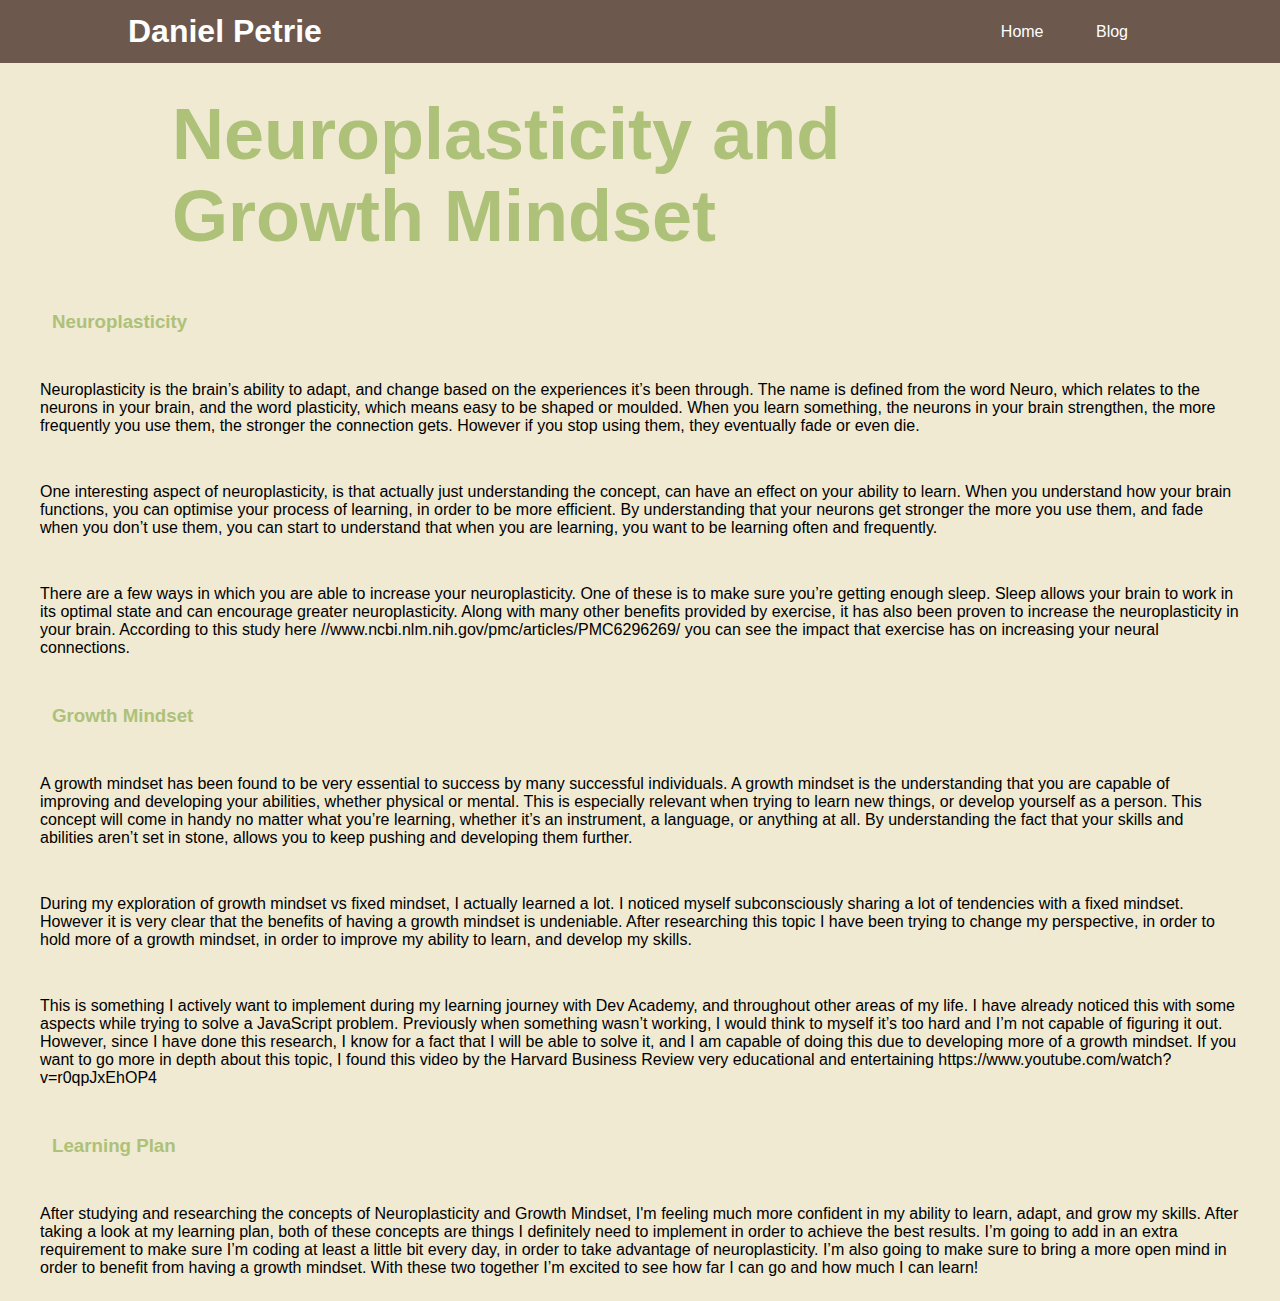
<file: blog/neuroplasticity.html>
<!DOCTYPE html>
<html lang="en">
    <head>
        <meta charset="UTF-8">
        <meta name="viewport" content="width=device-width, initial-scale=1.0">
        <link href="/styles/main.css" rel="stylesheet" type="text/css">
        <title>Identity and Values</title>
    </head>
    <body>
<header class="navbar">
    <h1 class="nav-name">Daniel Petrie</h1>
       <nav>
         <ul class="nav-links">
           <li><a href="/index.html">Home</a></li>
           <li><a href="/blog.html">Blog</a></li>
         </ul>
       </nav>
     </div>
     </header>
     <section class="blog-posts">
      <h2 class="blog-title green-text"> Neuroplasticity and Growth Mindset</h2>

      <h3 class="blog-post-title green-text">  Neuroplasticity </h3>
      
      <p class="blog-paragraph">   Neuroplasticity is the brain’s ability to adapt, and change based on the experiences it’s been through. The name is defined from the word Neuro, which relates to the neurons in your brain, and the word plasticity, which means easy to be shaped or moulded. When  you learn something, the neurons in your brain strengthen, the more frequently you use them, the stronger the connection gets. However if you stop using them, they eventually fade or even die. </p>
      
        <p class="blog-paragraph">   One interesting aspect of neuroplasticity, is that actually just understanding the concept, can have an effect on your ability to learn. When you understand how your brain functions, you can optimise your process of learning, in order to be more efficient. By understanding that your neurons get stronger the more you use them, and fade when you don’t use them, you can start to understand that when you are learning, you want to be learning often and frequently. </p>
      
          <p class="blog-paragraph">  There are a few ways in which you are able to increase your neuroplasticity. One of these is to make sure you’re getting enough sleep. Sleep allows your brain to work in its optimal state and can encourage greater neuroplasticity. Along with many other benefits provided by exercise, it has also been proven to increase the neuroplasticity in your brain. According to this study here <a class="blog-link" href="//www.ncbi.nlm.nih.gov/pmc/articles/PMC6296269/">//www.ncbi.nlm.nih.gov/pmc/articles/PMC6296269/</a> you can see the impact that exercise has on increasing your neural connections.</p>
      
      <h3 class="blog-post-title green-text">Growth Mindset</h3>
      
      <p class="blog-paragraph">   A growth mindset has been found to be very essential to success by many successful individuals. A growth mindset is the understanding that you are capable of improving and developing your abilities, whether physical or mental. This is especially relevant when trying to learn new things, or develop yourself as a person. This concept will come in handy no matter what you’re learning, whether it’s an instrument, a language, or anything at all. By understanding the fact that your skills and abilities aren’t set in stone, allows you to keep pushing and developing them further.  </p>
      
        <p class="blog-paragraph">  During my exploration of growth mindset vs fixed mindset, I actually learned a lot. I noticed myself subconsciously sharing a lot of tendencies with a fixed mindset. However it is very clear that the benefits of having a growth mindset is undeniable. After researching this topic I have been trying to change my perspective, in order to hold more of a growth mindset, in order to improve my ability to learn, and develop my skills. </p>
      
          <p class="blog-paragraph">  This is something I actively want to implement during my learning journey with Dev Academy, and throughout other areas of my life. I have already noticed this with some aspects while trying to solve a JavaScript problem. Previously when something wasn’t working, I would think to myself it’s too hard and I’m not capable of figuring it out. However, since I have done this research, I know for a fact that I will be able to solve it, and I am capable of doing this due to developing more of a growth mindset. If you want to go more in depth about this topic, I found this video by the Harvard Business Review very educational and entertaining <a href="https://www.youtube.com/watch?v=r0qpJxEhOP4" class="blog-link">https://www.youtube.com/watch?v=r0qpJxEhOP4</a></p>
      
      <h3 class="blog-post-title green-text">Learning Plan</h3>
      
      <p class="blog-paragraph"> After studying and researching the concepts of Neuroplasticity and Growth Mindset, I'm feeling much more confident in my ability to learn, adapt, and grow my skills. After taking a look at my learning plan, both of these concepts are things I definitely need to implement in order to achieve the best results. I’m going to add in an extra requirement to make sure I’m coding at least a little bit every day, in order to take advantage of neuroplasticity. I’m also going to make sure to bring a more open mind in order to benefit from having a growth mindset. With these two together I’m excited to see how far I can go and how much I can learn! </p>
      
      
      
      
      

</div>
</section>
</body>
</html>
</file>
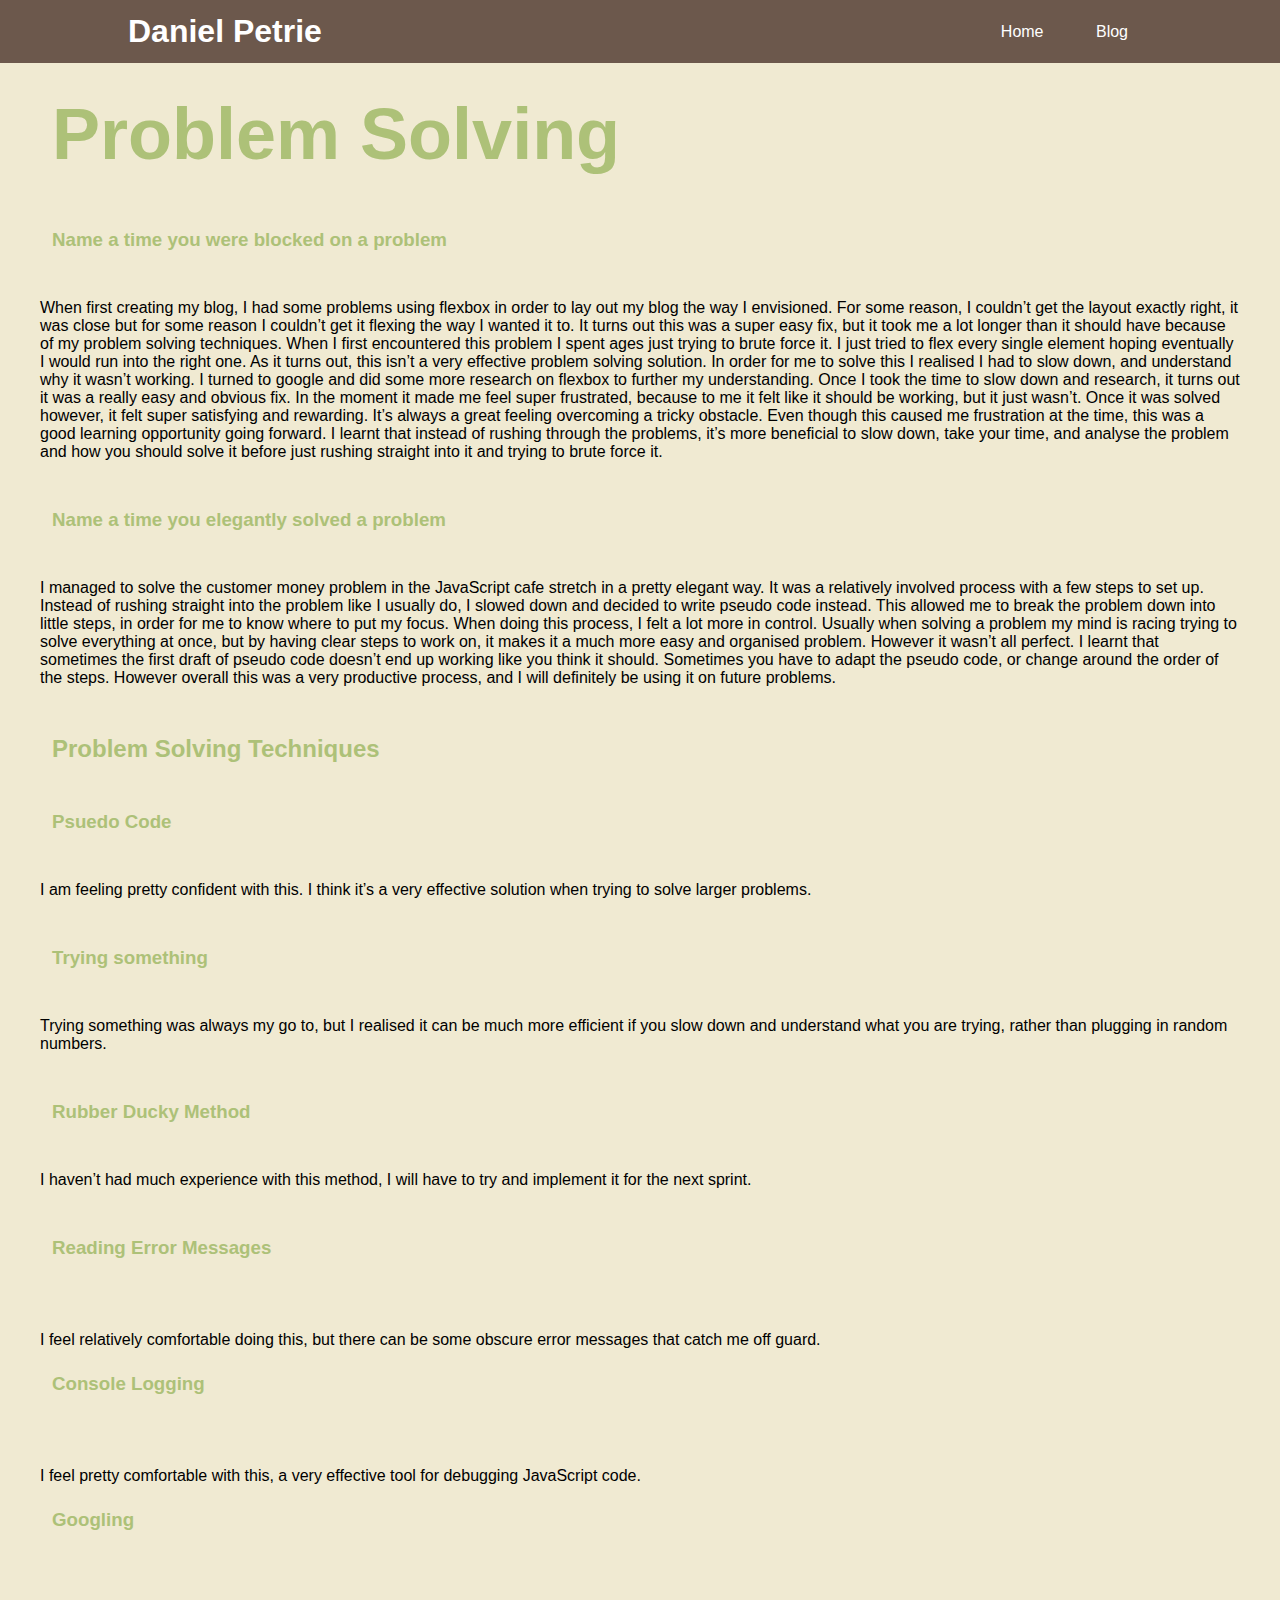
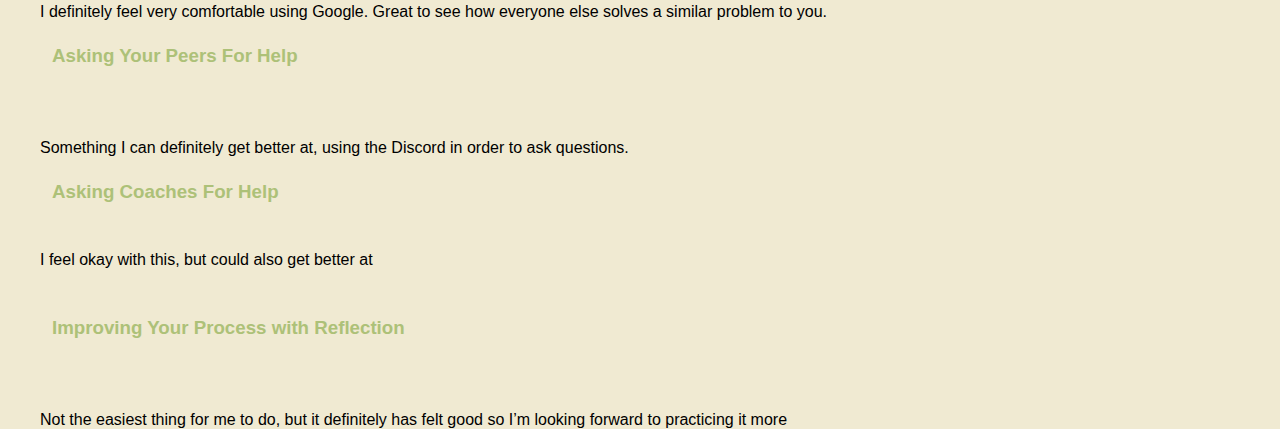
<file: blog/problem-solving.html>
<!DOCTYPE html>
<html lang="en">
    <head>
        <meta charset="UTF-8">
        <meta name="viewport" content="width=device-width, initial-scale=1.0">
        <link href="/styles/main.css" rel="stylesheet" type="text/css">
        <title>Identity and Values</title>
    </head>
    <body>
<header class="navbar">
    <h1 class="nav-name">Daniel Petrie</h1>
       <nav>
         <ul class="nav-links">
           <li><a href="/index.html">Home</a></li>
           <li><a href="/blog.html">Blog</a></li>
         </ul>
       </nav>
     </div>
     </header>
     <section class="blog-posts">
      
     <div class="container">


      <h2 class="blog-title green-text"> Problem Solving </h2>

      <h3 class="blog-post-title green-text">Name a time you were blocked on a problem</h3>
      
      <p class="blog-paragraph">  When first creating my blog, I had some problems using flexbox in order to lay out my blog the way I envisioned. For some reason, I couldn’t get the layout exactly right, it was close but for some reason I couldn’t get it flexing the way I wanted it to. It turns out this was a super easy fix, but it took me a lot longer than it should have because of my problem solving techniques. When I first encountered this problem I spent ages just trying to brute force it. I just tried to flex every single element hoping eventually I would run into the right one. As it turns out, this isn’t a very effective problem solving solution. In order for me to solve this I realised I had to slow down, and understand why it wasn’t working. I turned to google and did some more research on flexbox to further my understanding. Once I took the time to slow down and research, it turns out it was a really easy and obvious fix. In the moment it made me feel super frustrated, because to me it felt like it should be working, but it just wasn’t. Once it was solved however, it felt super satisfying and rewarding. It’s always a great feeling overcoming a tricky obstacle. Even though this caused me frustration at the time, this was a good learning opportunity going forward. I learnt that instead of rushing through the problems, it’s more beneficial to slow down, take your time, and analyse the problem and how you should solve it before just rushing straight into it and trying to brute force it.</p>
      
      <h3 class="blog-post-title green-text">Name a time you elegantly solved a problem</h3>
      
      
        <p class="blog-paragraph">  I managed to solve the customer money problem in the JavaScript cafe stretch in a pretty elegant way. It was a relatively involved process with a few steps to set up. Instead of rushing straight into the problem like I usually do, I slowed down and decided to write pseudo code instead. This allowed me to break the problem down into little steps, in order for me to know where to put my focus. When doing this process, I felt a lot more in control. Usually when solving a problem my mind is racing trying to solve everything at once, but by having clear steps to work on, it makes it a much more easy and organised problem. However it wasn’t all perfect. I learnt that sometimes the first draft of pseudo code doesn’t end up working like you think it should. Sometimes you have to adapt the pseudo code, or change around the order of the steps. However overall this was a very productive process, and I will definitely be using it on future problems. </p>
      
      
      
      <h2 class="blog-post-title green-text">Problem Solving Techniques</h2>
      
        <h3 class="blog-post-title green-text"> Psuedo Code</h3>
      
        <p class="blog-paragraph"> I am feeling pretty confident with this. I think it’s a very effective solution when trying to solve larger problems. </p>
      
      <h3 class="blog-post-title green-text">  Trying something</h3>
      
      <p class="blog-paragraph"> Trying something was always my go to, but I realised it can be much more efficient if you slow down and understand what you are trying, rather than plugging in random numbers.</p>
      
      <h3 class="blog-post-title green-text">Rubber Ducky Method</h3>
      
      <p class="blog-paragraph"> I haven’t had much experience with this method, I will have to try and implement it for the next sprint. </p>
      
      <h3 class="blog-post-title green-text">Reading Error Messages</h3>
      
      <p class="blog-paragraph"></p>I feel relatively comfortable doing this, but there can be some obscure error messages that catch me off guard. </p>
      
      <h3 class="blog-post-title green-text">Console Logging</h3>
      
      <p class="blog-paragraph"></p>I feel pretty comfortable with this, a very effective tool for debugging JavaScript code.</p>
      
      <h3 class="blog-post-title green-text">Googling</h3>
      
      <p class="blog-paragraph"></p>I definitely feel very comfortable using Google. Great to see how everyone else solves a similar problem to you.</p>
      
      <h3 class="blog-post-title green-text">Asking Your Peers For Help</h3>
      
      <p class="blog-paragraph"></p>Something I can definitely get better at, using the Discord in order to ask questions.</p>
      
      <h3 class="blog-post-title green-text">Asking Coaches For Help</h3>
      
      <p class="blog-paragraph"> I feel okay with this, but could also get better at</p>
      
      <h3 class="blog-post-title green-text">Improving Your Process with Reflection</h3>
      
      <p class="blog-paragraph"></p>Not the easiest thing for me to do, but it definitely has felt good so I’m looking forward to practicing it more</p>
      





      
     </div>
    </section>
    </body>
    </html>
</file>
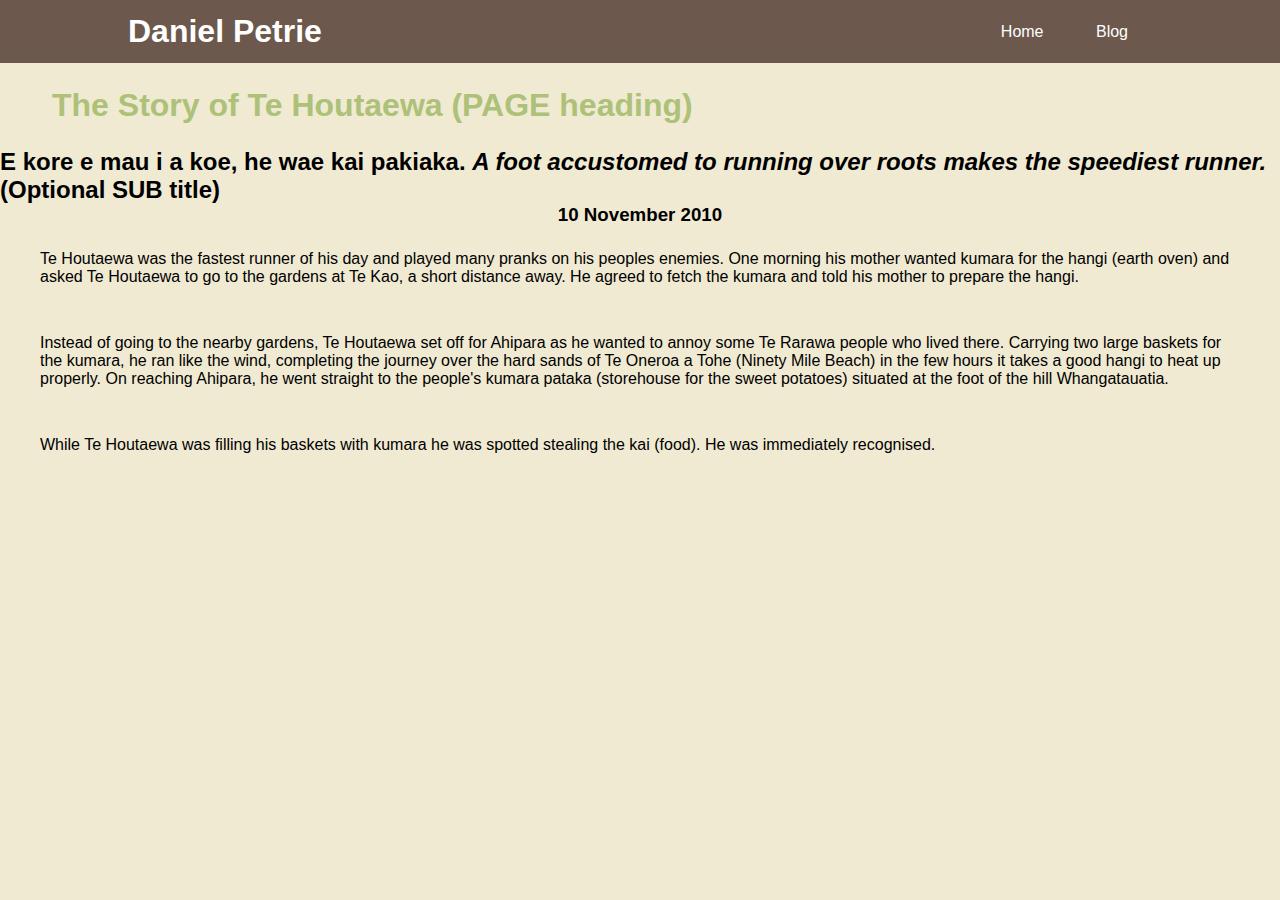
<file: blog/te-houtaewa-template.html>
<!DOCTYPE html>
<html>
  <head>
    <title>Stories and Legends (PAGE title) </title>
    <meta charset="UTF-8">
    <link href="/styles/main.css" rel="stylesheet" type="text/css">
  </head>
  <header class="navbar">
    <h1 class="nav-name">Daniel Petrie</h1>
       <nav>
         <ul class="nav-links">
           <li><a href="/index.html">Home</a></li>
           <li><a href="/blog.html">Blog</a></li>
         </ul>
       </nav>
     </div>
     </header>
  <body>
    <section class="main-blog">
    <h1 class="blog-post-title green-text">The Story of Te Houtaewa (PAGE heading)</h1>
    <h2>E kore e mau i a koe, he wae kai pakiaka. <em>A foot accustomed to running over roots makes the speediest runner.</em> (Optional SUB title) </h2>
    <h3>10 November 2010</h3>
    
    <p class="blog-paragraph">
      Te Houtaewa was the fastest runner of his day and played many pranks on his peoples enemies. One morning his mother wanted kumara for the hangi (earth oven) and asked Te Houtaewa to go to the gardens at Te Kao, a short distance away. He agreed to fetch the kumara and told his mother to prepare the hangi.
    </p>
    <p class="blog-paragraph">
      Instead of going to the nearby gardens, Te Houtaewa set off for Ahipara as he wanted to annoy some Te Rarawa people who lived there. Carrying two large baskets for the kumara, he ran like the wind, completing the journey over the hard sands of Te Oneroa a Tohe (Ninety Mile Beach) in the few hours it takes a good hangi to heat up properly. On reaching Ahipara, he went straight to the people's kumara pataka (storehouse for the sweet potatoes) situated at the foot of the hill Whangatauatia.
    </p>
    <p class="blog-paragraph">
      While Te Houtaewa was filling his baskets with kumara he was spotted stealing the kai (food). He was immediately recognised.
    </p>
  </section>
    <!-- this is a comment. -->
  
  </body>
</html>
</file>
<file: styles/main.css>
* {
  padding: 0;
  margin: 0;
  box-sizing: border-box;
  font-family: 'Roboto', sans-serif;
}



a {
  list-style-type: none;
  text-decoration: none;
  color: #fff;
}



.green-text{
  color: #ADC178;
}

.main-text {
  font-size: 120px;
}

.sub-text{
  font-size: 24px;
} 


/* 
NAVBAR CSS HERE
 */

.nav-name{
 color: #fff;
}

.navbar {
  background-color: #6C584C; 
  height: 7vh;
  display: flex;
  justify-content: space-between;
  align-items: center;
  padding: 24px 10%;
}

.nav-links li{
  list-style: none;
  display: inline-block;
  padding: 0 24px;
}

.nav-links a {
  color: #fff;
  transition: 0.3ms all ease;
}

.nav-links a:hover{
color:#ADC178;

}




.bg-image {
  background-image: url(/images/football.jpg);
  width: 100vw;
  height: 93vh;
}

.bg-opacity{
  background-color: rgba(0, 0, 0, 0.6);
  width: 100vw;
  height: 93vh;
  display: flex;
  align-items: center;
  justify-content: center;
}

/* 
MAIN BLOG CSS HERE 
*/

.blog-title{
  
  max-width: 75vw;
  padding: 30px 12px;
}

.main-blog {
  background-color: #F0EAD2;
  height: 93vh;
  width: 100vw;
  display: flex;
 align-items: center;
  flex-direction: column;
}

.blog-title{
  font-size: 72px;
}

.blog-links {
  color: #000;
  font-size: 24px;
  transition: all 0.3ms ease;
}

.blog-links:hover {
  color:#ADC178
}

.core{
  float: right;
  height: 70vh;
  width: 45%;
  border: #ADC178 solid 8px;
 border-radius: 16px;
 padding: 24px;
 line-height: 56px;
 display: flex;
 flex-direction: column;
 align-items: center;
}


.tech {
  float: left;
  height: 70vh;
  width: 45%;
  border: #ADC178 solid 8px;
  border-radius: 16px;
  padding: 24px;
  line-height: 56px;
 display: flex;
 flex-direction: column;
 align-items: center;
}

.wrapper {
 width: 100%;
 max-width: 1200px;
}

/* 
INDIVIDUAL BLOG POST CSS  
*/

.blog-paragraph{
  padding: 24px 0px;
  max-width: 1200px;
  width: 100%;
}


.container{
  background-color: #F0EAD2;
  max-width: 1200px;
  width:100%
}

.blog-posts {
  background-color: #F0EAD2;
  height: auto;
  width: 100vw;
  display: flex;
  justify-content: center;
  flex-direction: column;
  align-items: center;
  padding: 0px 16px;
}

.blog-post-title {
  font-size: 8;
  max-width: 1200px;
  width: 100%;
  padding: 24px 12px
}

.core-text {
  display: flex;
  align-items: center;
  justify-content: center;
  font-size: 48px;
}

.tech-text {

  display: flex;
  align-items: center;
  justify-content: center;
  font-size: 48px;
}

.blog-image {
  width: 800px;
  height: 100%;
  display: flex;
  align-items: center;
  justify-content: center;
  padding: 48px;

}

.blog-link {
  color: #000;
  transition: all 0.3ms ease;
}

.blog-link:hover {
  color:#ADC178
}

.blog-divider {
  width: 1200px;
 background-color: #ADC178;
  height: 4px;
  margin: 24px;
}



@media (max-width: 768px) {
  .main-text{
    font-size: 48px;
    padding: 20px;
  }

    .sub-text {
      font-size: 24px;
      padding: 20px;
    }

  .nav-name{
    font-size: 24px;
  }

  .blog-title{
    font-size: 48px; 
}

.blog-links {
  display: flex;
  align-items: center;
  justify-content: center;
}

.container{
  width: 100%
}


.blog-image {
  width: 100%;
  height: 100%;
  display: flex;
  align-items: center;
  justify-content: center;
  padding: 48px;
}



}
</file>
